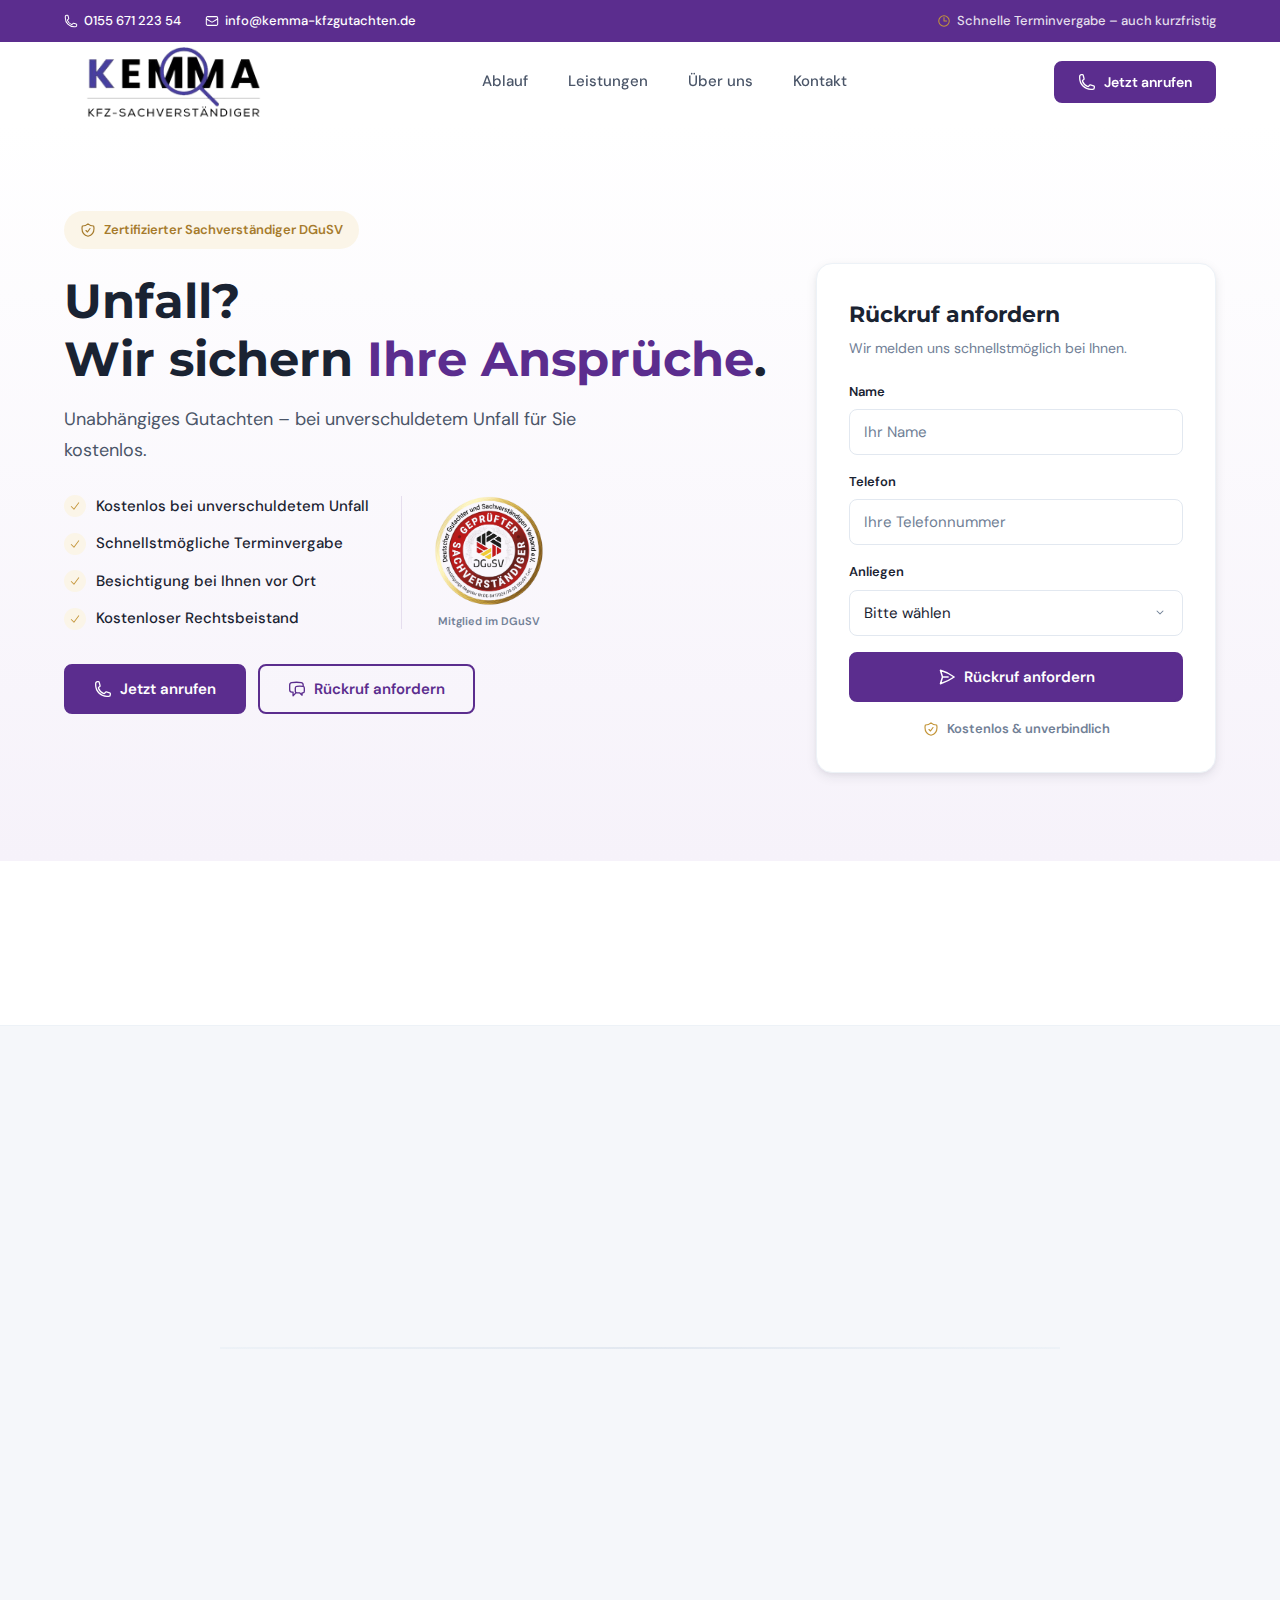
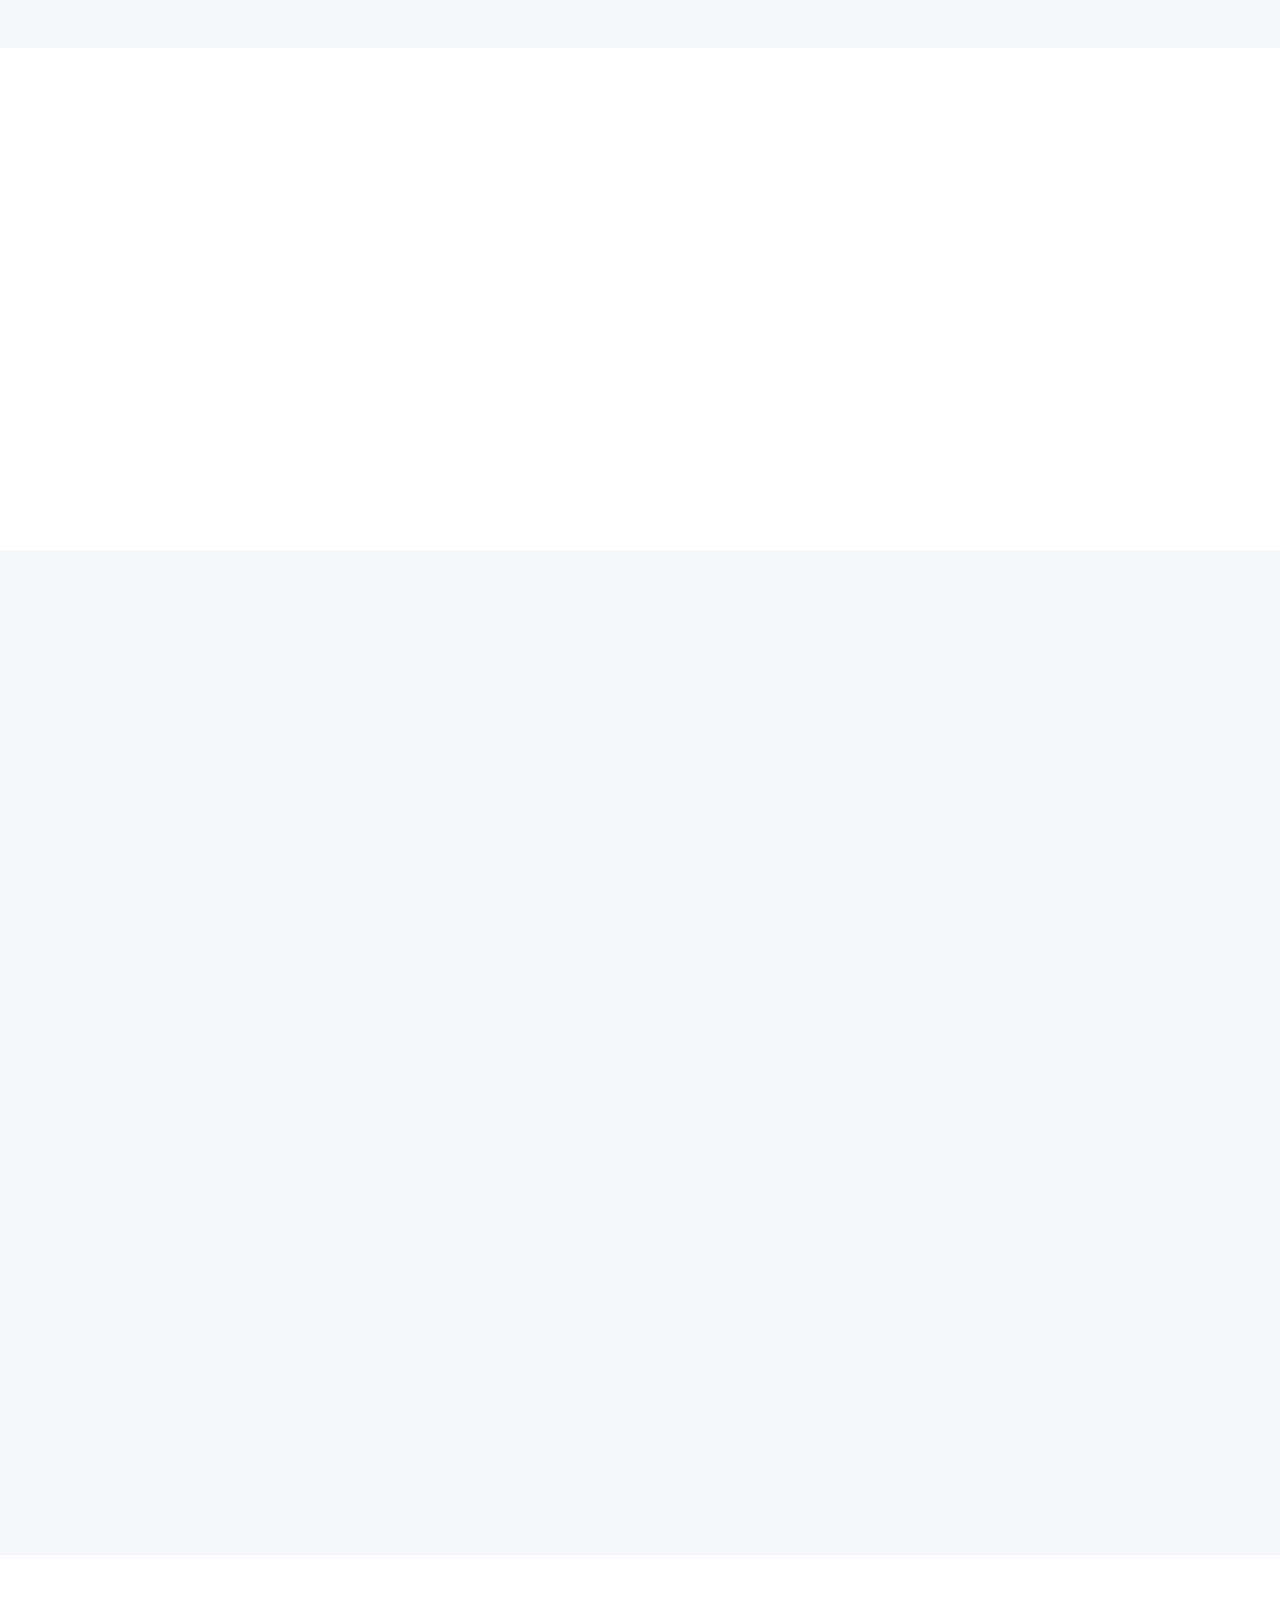
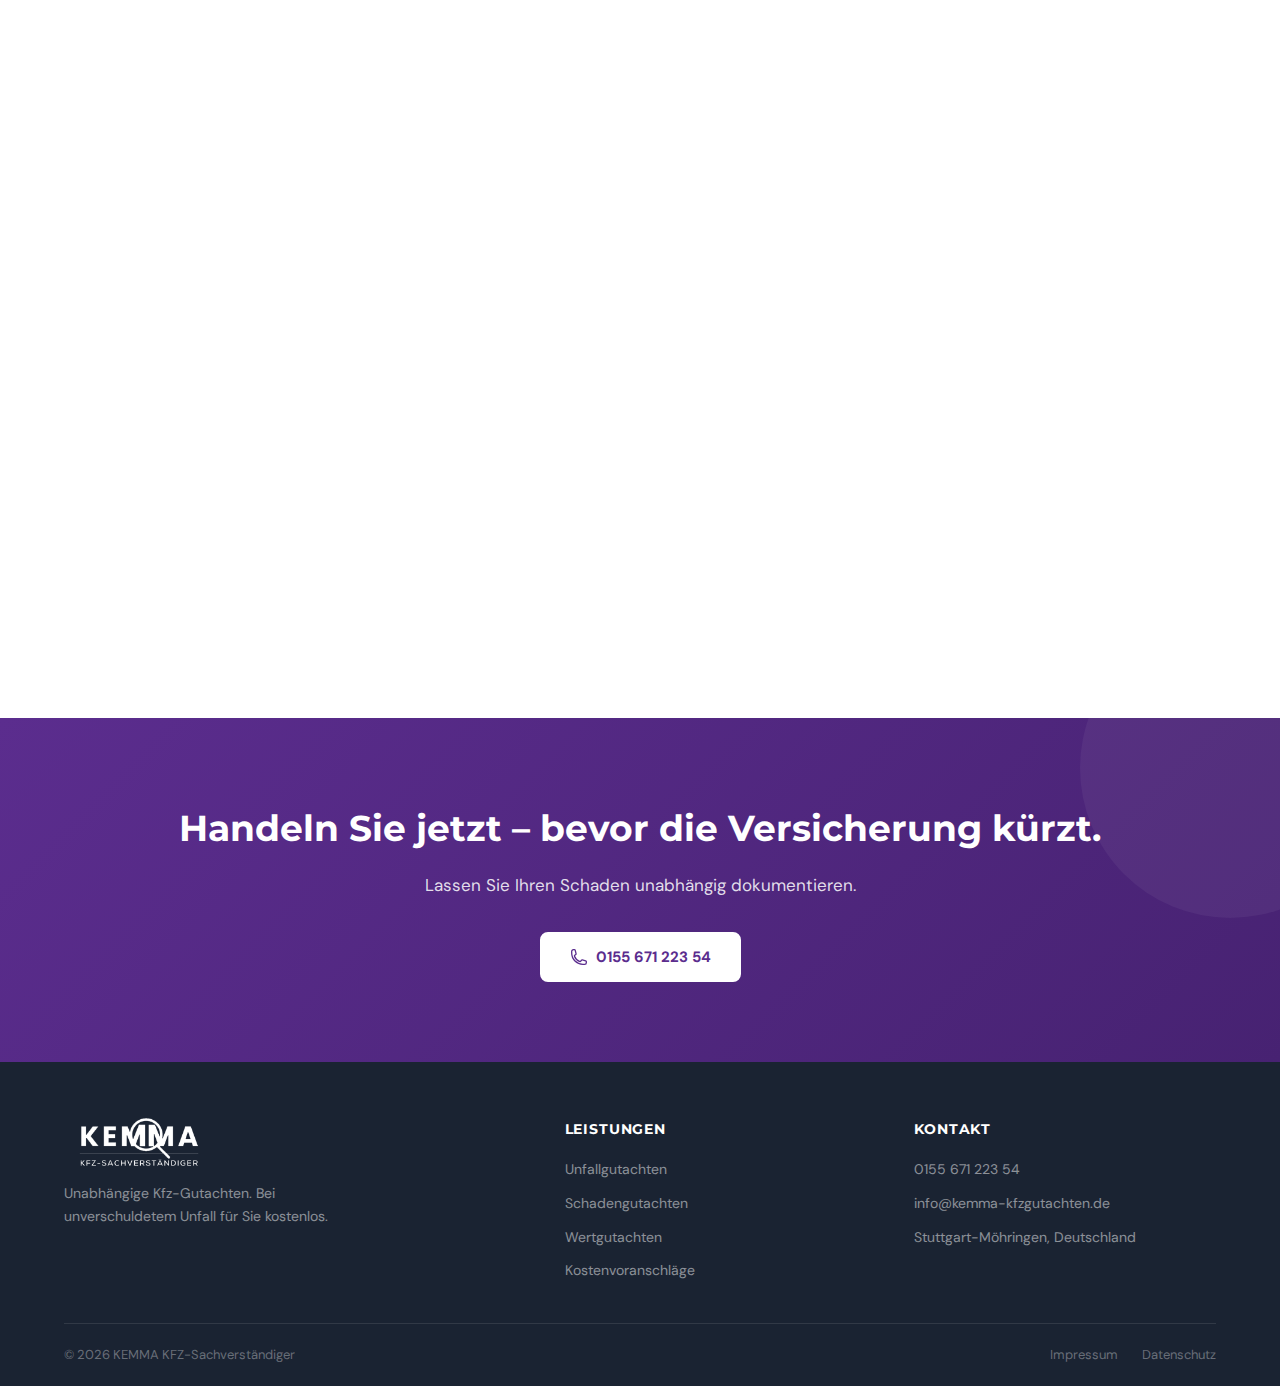
<file: index.html>
<!DOCTYPE html>
<html lang="de">
<head>
  <meta charset="UTF-8">
  <meta name="viewport" content="width=device-width, initial-scale=1.0">
  <title>KFZ Gutachter Stuttgart | KEMMA – Unabhängiger Sachverständiger</title>
  <meta name="description" content="KEMMA KFZ-Sachverständiger in Stuttgart – Unabhängige Kfz-Gutachten bei Unfall, Schaden & Fahrzeugbewertung. Bei unverschuldetem Unfall kostenlos. ☎ 0155 671 223 54">
  <meta name="keywords" content="KFZ Gutachter Stuttgart, KFZ Sachverständiger Stuttgart, Unfallgutachten Stuttgart, Schadengutachten Stuttgart, Wertgutachten Stuttgart, Autogutachter Stuttgart, Kfz-Gutachter Möhringen, unabhängiger Gutachter Stuttgart">
  <link rel="canonical" href="https://kemma-gutachten.de/">
  <meta name="robots" content="index, follow, max-snippet:-1, max-image-preview:large, max-video-preview:-1">
  <meta name="geo.region" content="DE-BW">
  <meta name="geo.placename" content="Stuttgart-Möhringen">
  <meta name="geo.position" content="48.7267;9.1536">
  <meta name="ICBM" content="48.7267, 9.1536">
  <link rel="alternate" hreflang="de" href="https://kemma-gutachten.de/">

  <!-- Open Graph -->
  <meta property="og:type" content="website">
  <meta property="og:title" content="KFZ Gutachter Stuttgart | KEMMA – Unabhängiger Sachverständiger">
  <meta property="og:description" content="Unabhängige Kfz-Gutachten in Stuttgart. Unfallgutachten, Schadengutachten, Wertgutachten. Bei unverschuldetem Unfall kostenlos. Schnelle Terminvergabe.">
  <meta property="og:url" content="https://kemma-gutachten.de/">
  <meta property="og:site_name" content="KEMMA KFZ-Sachverständiger">
  <meta property="og:locale" content="de_DE">
  <meta property="og:image" content="https://kemma-gutachten.de/img/og-image.jpg">
  <meta property="og:image:width" content="1200">
  <meta property="og:image:height" content="630">

  <!-- Twitter Card -->
  <meta name="twitter:card" content="summary_large_image">
  <meta name="twitter:title" content="KFZ Gutachter Stuttgart | KEMMA – Unabhängiger Sachverständiger">
  <meta name="twitter:description" content="Unabhängige Kfz-Gutachten in Stuttgart. Bei unverschuldetem Unfall kostenlos.">

  <!-- Schema.org JSON-LD -->
  <script type="application/ld+json">
  {
    "@context": "https://schema.org",
    "@graph": [
      {
        "@type": "LocalBusiness",
        "@id": "https://kemma-gutachten.de/#business",
        "name": "KEMMA KFZ-Sachverständiger",
        "alternateName": "KEMMA Gutachten",
        "description": "Unabhängiger KFZ-Sachverständiger in Stuttgart-Möhringen. Unfallgutachten, Schadengutachten, Wertgutachten und Kostenvoranschläge. Bei unverschuldetem Unfall kostenlos.",
        "url": "https://kemma-gutachten.de",
        "telephone": "+4915567122354",
        "email": "info@kemma-kfzgutachten.de",
        "image": "https://kemma-gutachten.de/img/logo.png",
        "logo": {
          "@type": "ImageObject",
          "url": "https://kemma-gutachten.de/img/logo.png"
        },
        "priceRange": "€€",
        "currenciesAccepted": "EUR",
        "address": {
          "@type": "PostalAddress",
          "streetAddress": "Vaihingerstraße 96b",
          "postalCode": "70567",
          "addressLocality": "Stuttgart",
          "addressRegion": "Baden-Württemberg",
          "addressCountry": "DE"
        },
        "geo": {
          "@type": "GeoCoordinates",
          "latitude": 48.7267,
          "longitude": 9.1536
        },
        "areaServed": [
          {
            "@type": "City",
            "name": "Stuttgart"
          },
          {
            "@type": "AdministrativeArea",
            "name": "Region Stuttgart"
          }
        ],
        "hasOfferCatalog": {
          "@type": "OfferCatalog",
          "name": "KFZ-Gutachten Leistungen",
          "itemListElement": [
            {
              "@type": "Offer",
              "itemOffered": {
                "@type": "Service",
                "name": "Unfallgutachten",
                "description": "Ermittlung von Schadenumfang, Reparaturkosten, Wertminderung und Nutzungsausfall nach Verkehrsunfall."
              }
            },
            {
              "@type": "Offer",
              "itemOffered": {
                "@type": "Service",
                "name": "Schadengutachten",
                "description": "Vollständige Schadendokumentation als Grundlage für Reparatur oder Abrechnung."
              }
            },
            {
              "@type": "Offer",
              "itemOffered": {
                "@type": "Service",
                "name": "Wertgutachten",
                "description": "Fahrzeugbewertung für Kauf, Verkauf, Versicherung, Leasingrückgabe und Oldtimer."
              }
            },
            {
              "@type": "Offer",
              "itemOffered": {
                "@type": "Service",
                "name": "Kostenvoranschlag",
                "description": "Qualifizierte Reparaturkostenschätzung als Entscheidungsgrundlage."
              }
            }
          ]
        },
        "memberOf": {
          "@type": "Organization",
          "name": "DGuSV – Deutscher Gutachter- und Sachverständigen Verband"
        },
        "sameAs": []
      },
      {
        "@type": "WebSite",
        "@id": "https://kemma-gutachten.de/#website",
        "url": "https://kemma-gutachten.de",
        "name": "KEMMA KFZ-Sachverständiger",
        "publisher": {
          "@id": "https://kemma-gutachten.de/#business"
        },
        "inLanguage": "de-DE"
      },
      {
        "@type": "WebPage",
        "@id": "https://kemma-gutachten.de/#webpage",
        "url": "https://kemma-gutachten.de",
        "name": "KFZ Gutachter Stuttgart | KEMMA – Unabhängiger Sachverständiger",
        "isPartOf": {
          "@id": "https://kemma-gutachten.de/#website"
        },
        "about": {
          "@id": "https://kemma-gutachten.de/#business"
        },
        "description": "Unabhängiger KFZ-Sachverständiger in Stuttgart-Möhringen. Unfallgutachten, Schadengutachten, Wertgutachten – bei unverschuldetem Unfall kostenlos.",
        "inLanguage": "de-DE"
      }
    ]
  }
  </script>

  <link rel="preconnect" href="https://fonts.googleapis.com">
  <link rel="preconnect" href="https://fonts.gstatic.com" crossorigin>
  <link href="https://fonts.googleapis.com/css2?family=Montserrat:wght@400;500;600;700;800;900&family=DM+Sans:opsz,wght@9..40,400;9..40,500;9..40,600;9..40,700&display=swap" rel="stylesheet">
  <link rel="icon" type="image/png" href="img/fav.png">
  <link rel="stylesheet" href="style.css">
</head>
<body>

  <!-- Netlify Forms Registration (hidden, for bot detection) -->
  <form name="rueckruf-hero" netlify hidden>
    <input name="name">
    <input name="phone">
    <input name="service">
  </form>
  <form name="kontakt" netlify hidden>
    <input name="name">
    <input name="phone">
    <input name="service">
    <input name="message">
  </form>


  <!-- SVG Sprite -->
  <svg xmlns="http://www.w3.org/2000/svg" style="display:none">
    <symbol id="i-phone" viewBox="0 0 24 24"><path fill="none" stroke="currentColor" stroke-width="1.75" stroke-linecap="round" stroke-linejoin="round" d="M2.25 6.75c0 8.284 6.716 15 15 15h2.25a2.25 2.25 0 0 0 2.25-2.25v-1.372c0-.516-.351-.966-.852-1.091l-4.423-1.106c-.44-.11-.902.055-1.173.417l-.97 1.293c-.282.376-.769.542-1.21.38a12.035 12.035 0 0 1-7.143-7.143c-.162-.441.004-.928.38-1.21l1.293-.97c.363-.271.527-.734.417-1.173L6.963 3.102a1.125 1.125 0 0 0-1.091-.852H4.5A2.25 2.25 0 0 0 2.25 4.5v2.25Z"/></symbol>
    <symbol id="i-email" viewBox="0 0 24 24"><path fill="none" stroke="currentColor" stroke-width="1.75" stroke-linecap="round" stroke-linejoin="round" d="M21.75 6.75v10.5a2.25 2.25 0 0 1-2.25 2.25h-15a2.25 2.25 0 0 1-2.25-2.25V6.75m19.5 0A2.25 2.25 0 0 0 19.5 4.5h-15a2.25 2.25 0 0 0-2.25 2.25m19.5 0v.243a2.25 2.25 0 0 1-1.07 1.916l-7.5 4.615a2.25 2.25 0 0 1-2.36 0L3.32 8.91a2.25 2.25 0 0 1-1.07-1.916V6.75"/></symbol>
    <symbol id="i-clock" viewBox="0 0 24 24"><path fill="none" stroke="currentColor" stroke-width="1.75" stroke-linecap="round" stroke-linejoin="round" d="M12 6v6h4.5m4.5 0a9 9 0 1 1-18 0 9 9 0 0 1 18 0Z"/></symbol>
    <symbol id="i-shield" viewBox="0 0 24 24"><path fill="none" stroke="currentColor" stroke-width="1.75" stroke-linecap="round" stroke-linejoin="round" d="M9 12.75 11.25 15 15 9.75m-3-7.036A11.959 11.959 0 0 1 3.598 6 11.99 11.99 0 0 0 3 9.749c0 5.592 3.824 10.29 9 11.623 5.176-1.332 9-6.03 9-11.622 0-1.31-.21-2.571-.598-3.751h-.152c-3.196 0-6.1-1.248-8.25-3.285Z"/></symbol>
    <symbol id="i-check" viewBox="0 0 20 20"><path fill="currentColor" fill-rule="evenodd" d="M16.704 4.153a.75.75 0 0 1 .143 1.052l-8 10.5a.75.75 0 0 1-1.127.075l-4.5-4.5a.75.75 0 0 1 1.06-1.06l3.894 3.893 7.48-9.817a.75.75 0 0 1 1.05-.143Z" clip-rule="evenodd"/></symbol>
    <symbol id="i-check-circle" viewBox="0 0 24 24"><path fill="currentColor" fill-rule="evenodd" d="M2.25 12c0-5.385 4.365-9.75 9.75-9.75s9.75 4.365 9.75 9.75-4.365 9.75-9.75 9.75S2.25 17.385 2.25 12Zm13.36-1.814a.75.75 0 1 0-1.22-.872l-3.236 4.53L9.53 12.22a.75.75 0 0 0-1.06 1.06l2.25 2.25a.75.75 0 0 0 1.14-.094l3.75-5.25Z" clip-rule="evenodd"/></symbol>
    <symbol id="i-menu" viewBox="0 0 24 24"><path fill="none" stroke="currentColor" stroke-width="2" stroke-linecap="round" stroke-linejoin="round" d="M3.75 6.75h16.5M3.75 12h16.5m-16.5 5.25h16.5"/></symbol>
    <symbol id="i-close" viewBox="0 0 24 24"><path fill="none" stroke="currentColor" stroke-width="2" stroke-linecap="round" stroke-linejoin="round" d="M6 18 18 6M6 6l12 12"/></symbol>
    <symbol id="i-chat" viewBox="0 0 24 24"><path fill="none" stroke="currentColor" stroke-width="1.75" stroke-linecap="round" stroke-linejoin="round" d="M20.25 8.511c.884.284 1.5 1.128 1.5 2.097v4.286c0 1.136-.847 2.1-1.98 2.193-.34.027-.68.052-1.02.072v3.091l-3-3c-1.354 0-2.694-.055-4.02-.163a2.115 2.115 0 0 1-.825-.242m9.345-8.334a2.126 2.126 0 0 0-.476-.095 48.64 48.64 0 0 0-8.048 0c-1.131.094-1.976 1.057-1.976 2.192v4.286c0 .837.46 1.58 1.155 1.951m9.345-8.334V6.637c0-1.621-1.152-3.026-2.76-3.235A48.455 48.455 0 0 0 11.25 3c-2.115 0-4.198.137-6.24.402-1.608.209-2.76 1.614-2.76 3.235v6.226c0 1.621 1.152 3.026 2.76 3.235.577.075 1.157.14 1.74.194V21l4.155-4.155"/></symbol>
    <symbol id="i-send" viewBox="0 0 24 24"><path fill="none" stroke="currentColor" stroke-width="2" stroke-linecap="round" stroke-linejoin="round" d="M6 12 3.269 3.125A59.769 59.769 0 0 1 21.485 12 59.768 59.768 0 0 1 3.27 20.875L5.999 12Zm0 0h7.5"/></symbol>
    <symbol id="i-warning" viewBox="0 0 24 24"><path fill="none" stroke="currentColor" stroke-width="1.75" stroke-linecap="round" stroke-linejoin="round" d="M12 9v3.75m-9.303 3.376c-.866 1.5.217 3.374 1.948 3.374h14.71c1.73 0 2.813-1.874 1.948-3.374L13.949 3.378c-.866-1.5-3.032-1.5-3.898 0L2.697 16.126ZM12 15.75h.007v.008H12v-.008Z"/></symbol>
    <symbol id="i-search" viewBox="0 0 24 24"><path fill="none" stroke="currentColor" stroke-width="1.75" stroke-linecap="round" stroke-linejoin="round" d="m21 21-5.197-5.197m0 0A7.5 7.5 0 1 0 5.196 5.196a7.5 7.5 0 0 0 10.607 10.607Z"/></symbol>
    <symbol id="i-money" viewBox="0 0 24 24"><path fill="none" stroke="currentColor" stroke-width="1.75" stroke-linecap="round" stroke-linejoin="round" d="M2.25 18.75a60.07 60.07 0 0 1 15.797 2.101c.727.198 1.453-.342 1.453-1.096V18.75M3.75 4.5v.75A.75.75 0 0 1 3 6h-.75m0 0v-.375c0-.621.504-1.125 1.125-1.125H20.25M2.25 6v9m18-10.5v.75c0 .414.336.75.75.75h.75m-1.5-1.5h.375c.621 0 1.125.504 1.125 1.125v9.75c0 .621-.504 1.125-1.125 1.125h-.375m1.5-1.5H21a.75.75 0 0 0-.75.75v.75m0 0H3.75m0 0h-.375a1.125 1.125 0 0 1-1.125-1.125V15m1.5 1.5v-.75A.75.75 0 0 0 3 15h-.75M15 10.5a3 3 0 1 1-6 0 3 3 0 0 1 6 0Zm3 0h.008v.008H18V10.5Zm-12 0h.008v.008H6V10.5Z"/></symbol>
    <symbol id="i-calculator" viewBox="0 0 24 24"><path fill="none" stroke="currentColor" stroke-width="1.75" stroke-linecap="round" stroke-linejoin="round" d="M15.75 15.75V18m-7.5-6.75h.008v.008H8.25v-.008Zm0 2.25h.008v.008H8.25V13.5Zm0 2.25h.008v.008H8.25v-.008Zm0 2.25h.008v.008H8.25V18Zm2.498-6.75h.007v.008h-.007v-.008Zm0 2.25h.007v.008h-.007V13.5Zm0 2.25h.007v.008h-.007v-.008Zm0 2.25h.007v.008h-.007V18Zm2.504-6.75h.008v.008h-.008v-.008Zm0 2.25h.008v.008h-.008V13.5Zm0 2.25h.008v.008h-.008v-.008Zm0 2.25h.008v.008h-.008V18Zm2.498-6.75h.008v.008h-.008v-.008Zm0 2.25h.008v.008h-.008V13.5ZM8.25 6h7.5v2.25h-7.5V6ZM12 2.25c-1.892 0-3.758.11-5.593.322C5.307 2.7 4.5 3.65 4.5 4.757V19.5a2.25 2.25 0 0 0 2.25 2.25h10.5a2.25 2.25 0 0 0 2.25-2.25V4.757c0-1.108-.806-2.057-1.907-2.185A48.507 48.507 0 0 0 12 2.25Z"/></symbol>
    <symbol id="i-location" viewBox="0 0 24 24"><path fill="none" stroke="currentColor" stroke-width="1.75" stroke-linecap="round" stroke-linejoin="round" d="M15 10.5a3 3 0 1 1-6 0 3 3 0 0 1 6 0Z"/><path fill="none" stroke="currentColor" stroke-width="1.75" stroke-linecap="round" stroke-linejoin="round" d="M19.5 10.5c0 7.142-7.5 11.25-7.5 11.25S4.5 17.642 4.5 10.5a7.5 7.5 0 1 1 15 0Z"/></symbol>
    <symbol id="i-document" viewBox="0 0 24 24"><path fill="none" stroke="currentColor" stroke-width="1.75" stroke-linecap="round" stroke-linejoin="round" d="M19.5 14.25v-2.625a3.375 3.375 0 0 0-3.375-3.375h-1.5A1.125 1.125 0 0 1 13.5 7.125v-1.5a3.375 3.375 0 0 0-3.375-3.375H8.25m0 12.75h7.5m-7.5 3H12M10.5 2.25H5.625c-.621 0-1.125.504-1.125 1.125v17.25c0 .621.504 1.125 1.125 1.125h12.75c.621 0 1.125-.504 1.125-1.125V11.25a9 9 0 0 0-9-9Z"/></symbol>
    <symbol id="i-crosshair" viewBox="0 0 24 24"><path fill="none" stroke="currentColor" stroke-width="1.75" stroke-linecap="round" stroke-linejoin="round" d="M7.5 3.75H6A2.25 2.25 0 0 0 3.75 6v1.5M16.5 3.75H18A2.25 2.25 0 0 1 20.25 6v1.5m0 9V18A2.25 2.25 0 0 1 18 20.25h-1.5m-9 0H6A2.25 2.25 0 0 1 3.75 18v-1.5M15 12a3 3 0 1 1-6 0 3 3 0 0 1 6 0Z"/></symbol>
    <symbol id="i-camera" viewBox="0 0 24 24"><path fill="none" stroke="currentColor" stroke-width="1.75" stroke-linecap="round" stroke-linejoin="round" d="m2.25 15.75 5.159-5.159a2.25 2.25 0 0 1 3.182 0l5.159 5.159m-1.5-1.5 1.409-1.409a2.25 2.25 0 0 1 3.182 0l2.909 2.909m-18 3.75h16.5a1.5 1.5 0 0 0 1.5-1.5V6a1.5 1.5 0 0 0-1.5-1.5H3.75A1.5 1.5 0 0 0 2.25 6v12a1.5 1.5 0 0 0 1.5 1.5Zm10.5-11.25h.008v.008h-.008V8.25Zm.375 0a.375.375 0 1 1-.75 0 .375.375 0 0 1 .75 0Z"/></symbol>
  </svg>

  <!-- TOPBAR -->
  <div class="topbar" role="banner">
    <div class="container">
      <div class="topbar-left">
        <a href="tel:+4915567122354" class="topbar-item" aria-label="Anrufen">
          <svg aria-hidden="true"><use href="#i-phone"/></svg>
          <span>0155 671 223 54</span>
        </a>
        <a href="mailto:info@kemma-kfzgutachten.de" class="topbar-item" aria-label="E-Mail senden">
          <svg aria-hidden="true"><use href="#i-email"/></svg>
          <span>info@kemma-kfzgutachten.de</span>
        </a>
      </div>
      <div class="topbar-right">
        <svg aria-hidden="true"><use href="#i-clock"/></svg>
        <span>Schnelle Terminvergabe – auch kurzfristig</span>
      </div>
    </div>
  </div>

  <!-- NAVIGATION -->
  <nav class="navbar" id="navbar" role="navigation" aria-label="Hauptnavigation">
    <div class="container">
      <a href="#" class="logo" aria-label="KEMMA KFZ-Sachverständiger – Startseite">
        <img src="img/logo.png" alt="KEMMA KFZ-Sachverständiger" class="logo-img">
      </a>
      <ul class="nav-links">
        <li><a href="#process">Ablauf</a></li>
        <li><a href="#services">Leistungen</a></li>
        <li><a href="#about">Über uns</a></li>
        <li><a href="#contact">Kontakt</a></li>
      </ul>
      <div class="nav-cta">
        <a href="tel:+4915567122354" class="btn btn-primary">
          <svg aria-hidden="true"><use href="#i-phone"/></svg>
          Jetzt anrufen
        </a>
      </div>
      <button class="hamburger" id="hamburgerBtn" aria-label="Menü öffnen" aria-expanded="false" aria-controls="mobileMenu">
        <svg><use href="#i-menu"/></svg>
      </button>
    </div>
  </nav>

  <!-- Mobile Overlay -->
  <div class="mobile-overlay" id="mobileOverlay" aria-hidden="true"></div>

  <!-- Mobile Menu -->
  <div class="mobile-menu" id="mobileMenu" role="dialog" aria-label="Mobile Navigation">
    <div class="mobile-menu-header">
      <a href="#" class="logo" aria-label="KEMMA">
        <img src="img/logo.png" alt="KEMMA KFZ-Sachverständiger" class="logo-img">
      </a>
      <button class="mobile-close" id="mobileCloseBtn" aria-label="Menü schließen">
        <svg><use href="#i-close"/></svg>
      </button>
    </div>
    <ul class="mobile-nav-links">
      <li><a href="#process">Ablauf</a></li>
      <li><a href="#services">Leistungen</a></li>
      <li><a href="#about">Über uns</a></li>
      <li><a href="#contact">Kontakt</a></li>
    </ul>
    <a href="tel:+4915567122354" class="btn btn-primary">Jetzt anrufen</a>
  </div>

  <!-- HERO -->
  <section class="hero" id="hero">
    <div class="container">
      <div class="hero-content">
        <div class="hero-badge">
          <svg aria-hidden="true"><use href="#i-shield"/></svg>
          Zertifizierter Sachverständiger DGuSV
        </div>
        <h1 class="hero-title">Unfall?<br>Wir sichern <span class="highlight">Ihre Ansprüche</span>.</h1>
        <p class="hero-text">Unabhängiges Gutachten – bei unverschuldetem Unfall für Sie kostenlos.</p>
        <div class="hero-checks-row">
          <div class="hero-checks">
            <div class="hero-check">
              <span class="hero-check-icon"><svg aria-hidden="true"><use href="#i-check"/></svg></span>
              Kostenlos bei unverschuldetem Unfall
            </div>
            <div class="hero-check">
              <span class="hero-check-icon"><svg aria-hidden="true"><use href="#i-check"/></svg></span>
              Schnellstmögliche Terminvergabe
            </div>
            <div class="hero-check">
              <span class="hero-check-icon"><svg aria-hidden="true"><use href="#i-check"/></svg></span>
              Besichtigung bei Ihnen vor Ort
            </div>
            <div class="hero-check">
              <span class="hero-check-icon"><svg aria-hidden="true"><use href="#i-check"/></svg></span>
              Kostenloser Rechtsbeistand
            </div>
          </div>
          <div class="hero-trust-badge">
            <img src="img/dgusv.png" alt="DGuSV">
            <span>Mitglied im DGuSV</span>
          </div>
        </div>
        <div class="hero-buttons">
          <a href="tel:+4915567122354" class="btn btn-primary">
            <svg aria-hidden="true"><use href="#i-phone"/></svg>
            Jetzt anrufen
          </a>
          <a href="#contact" class="btn btn-outline">
            <svg aria-hidden="true"><use href="#i-chat"/></svg>
            Rückruf anfordern
          </a>
        </div>
      </div>

      <!-- Hero Form -->
      <div class="hero-form-card">
        <h3 class="hero-form-title">Rückruf anfordern</h3>
        <p class="hero-form-subtitle">Wir melden uns schnellstmöglich bei Ihnen.</p>
        <form id="heroForm" name="rueckruf-hero" method="POST" data-netlify="true" novalidate>
          <input type="hidden" name="form-name" value="rueckruf-hero">
          <div class="form-group">
            <label class="form-label" for="hero-name">Name</label>
            <input class="form-input" type="text" id="hero-name" name="name" placeholder="Ihr Name" required>
          </div>
          <div class="form-group">
            <label class="form-label" for="hero-phone">Telefon</label>
            <input class="form-input" type="tel" id="hero-phone" name="phone" placeholder="Ihre Telefonnummer" required>
          </div>
          <div class="form-group">
            <label class="form-label" for="hero-service">Anliegen</label>
            <select class="form-select" id="hero-service" name="service">
              <option value="" disabled selected>Bitte wählen</option>
              <option value="unfallgutachten">Unfallgutachten</option>
              <option value="schadengutachten">Schadengutachten</option>
              <option value="wertgutachten">Wertgutachten</option>
              <option value="kostenvoranschlag">Kostenvoranschlag</option>
              <option value="sonstiges">Sonstiges</option>
            </select>
          </div>
          <button type="submit" class="btn btn-primary" style="width:100%">
            <svg aria-hidden="true"><use href="#i-send"/></svg>
            Rückruf anfordern
          </button>
          <div class="form-success" id="heroFormSuccess">
            <div class="form-success-icon">
              <svg aria-hidden="true"><use href="#i-check-circle"/></svg>
            </div>
            <h3>Anfrage erhalten!</h3>
            <p>Wir melden uns schnellstmöglich bei Ihnen.</p>
          </div>
        </form>
        <div class="hero-form-trust">
          <svg aria-hidden="true"><use href="#i-shield"/></svg>
          Kostenlos &amp; unverbindlich
        </div>
      </div>
    </div>
  </section>

  <!-- TRUST BAR -->
  <section class="trust-bar" aria-label="Vorteile auf einen Blick">
    <div class="container">
      <div class="trust-item reveal">
        <div class="trust-icon"><svg aria-hidden="true"><use href="#i-shield"/></svg></div>
        <div>
          <div class="trust-label">Unabhängig</div>
          <div class="trust-desc">Frei von Versicherungsinteressen</div>
        </div>
      </div>
      <div class="trust-item reveal reveal-delay-1">
        <div class="trust-icon"><svg aria-hidden="true"><use href="#i-clock"/></svg></div>
        <div>
          <div class="trust-label">Schnell</div>
          <div class="trust-desc">Termin innerhalb von 24 Stunden</div>
        </div>
      </div>
      <div class="trust-item reveal reveal-delay-2">
        <div class="trust-icon"><svg aria-hidden="true"><use href="#i-location"/></svg></div>
        <div>
          <div class="trust-label">Vor Ort</div>
          <div class="trust-desc">Wir kommen zu Ihnen</div>
        </div>
      </div>
      <div class="trust-item reveal reveal-delay-3">
        <div class="trust-icon"><svg aria-hidden="true"><use href="#i-document"/></svg></div>
        <div>
          <div class="trust-label">Zuverlässig</div>
          <div class="trust-desc">Sorgfältige und objektive Bewertung</div>
        </div>
      </div>
    </div>
  </section>

  <!-- PROCESS -->
  <section class="process" id="process">
    <div class="container">
      <div class="section-header-center reveal">
        <div class="section-label">Unser Ablauf</div>
        <h2 class="section-title">In vier Schritten zu Ihrem Gutachten</h2>
        <p class="section-subtitle">Wir übernehmen den gesamten Prozess für Sie.</p>
      </div>
      <div class="process-grid">
        <div class="process-step reveal">
          <div class="process-number">1</div>
          <h3 class="process-step-title">Kontaktaufnahme</h3>
          <p class="process-step-text">Sie melden sich bei uns, wir klären die Eckdaten und vereinbaren einen Termin.</p>
        </div>
        <div class="process-step reveal reveal-delay-1">
          <div class="process-number">2</div>
          <h3 class="process-step-title">Fahrzeugbesichtigung</h3>
          <p class="process-step-text">Ihr Fahrzeug wird vor Ort fachgerecht begutachtet und dokumentiert.</p>
        </div>
        <div class="process-step reveal reveal-delay-2">
          <div class="process-number">3</div>
          <h3 class="process-step-title">Bewertung &amp; Dokumentation</h3>
          <p class="process-step-text">Wir nehmen die technische und wirtschaftliche Bewertung vor und erstellen die erforderliche Schaden- bzw. Fahrzeugdokumentation.</p>
        </div>
        <div class="process-step reveal reveal-delay-3">
          <div class="process-number">4</div>
          <h3 class="process-step-title">Regulierung &amp; Rechtsbeistand</h3>
          <p class="process-step-text">Auf Wunsch erhalten Sie kostenlosen Rechtsbeistand. Wir koordinieren die Abwicklung mit Versicherung und Anwalt, sodass Sie sich um nichts kümmern müssen.</p>
        </div>
      </div>
    </div>
  </section>

  <!-- SERVICES -->
  <section class="services" id="services">
    <div class="container">
      <div class="services-layout">
        <div class="services-header reveal">
          <div class="section-label">Leistungen</div>
          <h2 class="section-title">Unsere Gutachten</h2>
          <p class="services-desc">Unabhängig, sicher und immer in Ihrem Interesse.</p>
        </div>
        <div class="services-list">
          <div class="service-row reveal">
            <div class="service-row-icon"><svg aria-hidden="true"><use href="#i-warning"/></svg></div>
            <div class="service-row-content">
              <h3 class="service-row-title">Unfallgutachten</h3>
              <p class="service-row-text">Schadenumfang, Reparaturkosten, Wertminderung &amp; Nutzungsausfall.</p>
            </div>

          </div>
          <div class="service-row reveal reveal-delay-1">
            <div class="service-row-icon"><svg aria-hidden="true"><use href="#i-search"/></svg></div>
            <div class="service-row-content">
              <h3 class="service-row-title">Schadengutachten</h3>
              <p class="service-row-text">Vollständige Dokumentation als Grundlage für Reparatur oder Abrechnung.</p>
            </div>
          </div>
          <div class="service-row reveal reveal-delay-2">
            <div class="service-row-icon"><svg aria-hidden="true"><use href="#i-money"/></svg></div>
            <div class="service-row-content">
              <h3 class="service-row-title">Wertgutachten</h3>
              <p class="service-row-text">Für Kauf, Verkauf, Versicherung, Leasingrückgabe &amp; Oldtimer.</p>
            </div>
          </div>
          <div class="service-row reveal reveal-delay-3">
            <div class="service-row-icon"><svg aria-hidden="true"><use href="#i-calculator"/></svg></div>
            <div class="service-row-content">
              <h3 class="service-row-title">Kostenvoranschläge</h3>
              <p class="service-row-text">Qualifizierte Reparaturkostenschätzung als Entscheidungsgrundlage.</p>
            </div>
          </div>
        </div>
      </div>
    </div>
  </section>

  <!-- ABOUT -->
  <section class="about" id="about">
    <div class="container">
      <div class="about-grid">
        <!-- Left: Text -->
        <div class="about-text-col reveal">
          <div class="section-label">Über uns</div>
          <h2 class="section-title">Erfahrung, der Sie vertrauen können</h2>
          <p class="about-desc">Hinter KEMMA steht über ein Jahrzehnt praktische Erfahrung im Kraftfahrzeugwesen. Dieses tiefgehende technische Verständnis für Fahrzeuge, Schadensbilder und Reparaturmethoden ist die Grundlage jedes unserer Gutachten.</p>
          <p class="about-desc">Wir bewerten Schäden sachgerecht, ermitteln Fahrzeugwerte auf Basis aktueller Marktdaten und erstellen präzise sowie fachlich fundierte Gutachten.</p>
          <ul class="about-list">
            <li>
              <svg aria-hidden="true"><use href="#i-check"/></svg>
              Unabhängig von Versicherungen &amp; Werkstätten
            </li>
            <li>
              <svg aria-hidden="true"><use href="#i-check"/></svg>
              Kontinuierliche Weiterbildung &amp; höchster Qualitätsanspruch
            </li>
            <li>
              <svg aria-hidden="true"><use href="#i-check"/></svg>
              Persönlicher Ansprechpartner von Anfang bis Ende
            </li>
          </ul>
        </div>

        <!-- Right: Proof -->
        <div class="about-proof reveal reveal-delay-1">
          <div class="about-image">
            <img src="img/hero-unfall.jpg" alt="Unfallschaden – KEMMA KFZ-Sachverständiger hilft">
          </div>
          <div class="about-stats">
            <div class="about-stat">
              <div class="about-stat-number">10+</div>
              <div class="about-stat-label">Jahre Erfahrung</div>
            </div>
            <div class="about-stat">
              <div class="about-stat-number">100%</div>
              <div class="about-stat-label">Unabhängig</div>
            </div>
            <div class="about-stat">
              <div class="about-stat-number">24h</div>
              <div class="about-stat-label">Terminvergabe</div>
            </div>
          </div>
        </div>
      </div>

      <!-- DGuSV Full Width -->
      <div class="dgusv-banner reveal">
        <div class="dgusv-banner-left">
          <img src="img/dgusv.png" alt="DGuSV – Geprüfter Sachverständiger">
          <div class="dgusv-banner-label">Ordentliches Mitglied</div>
        </div>
        <div class="dgusv-banner-divider"></div>
        <div class="dgusv-banner-content">
          <h3 class="dgusv-banner-title">Deutscher Gutachter- und Sachverständigen Verband</h3>
          <p class="dgusv-banner-text">Die Mitgliedschaft im DGuSV steht für geprüfte fachliche Qualifikation und die Verpflichtung zu unabhängiger, objektiver Gutachtenerstellung nach geltenden Standards.</p>
          <div class="dgusv-banner-tags">
            <span class="dgusv-tag">Weisungsfreie Tätigkeit</span>
            <span class="dgusv-tag">Nachvollziehbare Gutachten</span>
            <span class="dgusv-tag">Regelmäßige Weiterbildung</span>
            <span class="dgusv-tag">Verbandsgeprüfte Qualität</span>
          </div>
        </div>
      </div>
    </div>
  </section>

  <!-- CONTACT -->
  <section class="contact" id="contact">
    <div class="container">
      <div class="contact-info reveal">
        <div class="section-label">Kontakt</div>
        <h2 class="section-title">Jetzt Gutachten anfragen</h2>
        <p>Rufen Sie uns an oder schreiben Sie uns. Erstberatung immer kostenlos.</p>
        <div class="contact-cards">
          <a href="tel:+4915567122354" class="contact-card">
            <div class="contact-card-icon"><svg aria-hidden="true"><use href="#i-phone"/></svg></div>
            <div>
              <div class="contact-card-label">Telefon</div>
              <div class="contact-card-value">0155 671 223 54</div>
            </div>
          </a>
          <a href="mailto:info@kemma-kfzgutachten.de" class="contact-card">
            <div class="contact-card-icon"><svg aria-hidden="true"><use href="#i-email"/></svg></div>
            <div>
              <div class="contact-card-label">E-Mail</div>
              <div class="contact-card-value">info@kemma-kfzgutachten.de</div>
            </div>
          </a>
          <div class="contact-card">
            <div class="contact-card-icon"><svg aria-hidden="true"><use href="#i-location"/></svg></div>
            <div>
              <div class="contact-card-label">Standort</div>
              <div class="contact-card-value">Stuttgart-Möhringen, Deutschland</div>
            </div>
          </div>
        </div>
        <div class="contact-reassurance">
          <svg aria-hidden="true"><use href="#i-check"/></svg>
          Erstberatung kostenlos &amp; unverbindlich
        </div>
      </div>

      <div class="contact-form-card reveal reveal-delay-1">
          <h3 class="contact-form-title">Rückruf anfordern</h3>
          <p class="contact-form-subtitle">Wir melden uns schnellstmöglich bei Ihnen.</p>
          <form id="contactForm" name="kontakt" method="POST" data-netlify="true" novalidate>
            <input type="hidden" name="form-name" value="kontakt">
            <div class="form-row">
              <div class="form-group">
                <label class="form-label" for="contact-name">Name</label>
                <input class="form-input" type="text" id="contact-name" name="name" placeholder="Ihr Name" required>
              </div>
              <div class="form-group">
                <label class="form-label" for="contact-phone">Telefon</label>
                <input class="form-input" type="tel" id="contact-phone" name="phone" placeholder="Ihre Telefonnummer" required>
              </div>
            </div>
            <div class="form-group">
              <label class="form-label" for="contact-service">Anliegen</label>
              <select class="form-select" id="contact-service" name="service">
                <option value="" disabled selected>Bitte wählen</option>
                <option value="unfallgutachten">Unfallgutachten</option>
                <option value="schadengutachten">Schadengutachten</option>
                <option value="wertgutachten">Wertgutachten</option>
                <option value="kostenvoranschlag">Kostenvoranschlag</option>
                <option value="sonstiges">Sonstiges</option>
              </select>
            </div>
            <div class="form-group">
              <label class="form-label" for="contact-message">Nachricht (optional)</label>
              <textarea class="form-textarea" id="contact-message" name="message" placeholder="Kurze Beschreibung..." rows="3"></textarea>
            </div>
            <button type="submit" class="btn btn-primary">
              <svg aria-hidden="true"><use href="#i-send"/></svg>
              Rückruf anfordern
            </button>
            <div class="form-success" id="contactFormSuccess">
              <div class="form-success-icon">
                <svg aria-hidden="true"><use href="#i-check-circle"/></svg>
              </div>
              <h3>Anfrage erhalten!</h3>
              <p>Wir melden uns schnellstmöglich bei Ihnen.</p>
            </div>
          </form>
        </div>
    </div>
  </section>

  <!-- CTA BANNER -->
  <section class="cta-banner">
    <div class="container">
      <h2 class="cta-banner-title">Handeln Sie jetzt – bevor die Versicherung kürzt.</h2>
      <p class="cta-banner-text">Lassen Sie Ihren Schaden unabhängig dokumentieren.</p>
      <a href="tel:+4915567122354" class="btn btn-white">
        <svg aria-hidden="true"><use href="#i-phone"/></svg>
        0155 671 223 54
      </a>
    </div>
  </section>

  <!-- FOOTER -->
  <footer class="footer" role="contentinfo">
    <div class="container">
      <div class="footer-main">
        <div class="footer-brand">
          <a href="#" class="logo" aria-label="KEMMA">
            <img src="img/logo.png" alt="KEMMA KFZ-Sachverständiger" class="logo-img">
          </a>
          <p class="footer-desc">Unabhängige Kfz-Gutachten. Bei unverschuldetem Unfall für Sie kostenlos.</p>
        </div>
        <div class="footer-col">
          <h4 class="footer-heading">Leistungen</h4>
          <ul class="footer-nav">
            <li><a href="#services">Unfallgutachten</a></li>
            <li><a href="#services">Schadengutachten</a></li>
            <li><a href="#services">Wertgutachten</a></li>
            <li><a href="#services">Kostenvoranschläge</a></li>
          </ul>
        </div>
        <div class="footer-col">
          <h4 class="footer-heading">Kontakt</h4>
          <ul class="footer-nav">
            <li><a href="tel:+4915567122354">0155 671 223 54</a></li>
            <li><a href="mailto:info@kemma-kfzgutachten.de">info@kemma-kfzgutachten.de</a></li>
            <li>Stuttgart-Möhringen, Deutschland</li>
          </ul>
        </div>
      </div>
      <div class="footer-bottom">
        <div class="footer-copy">&copy; 2026 KEMMA KFZ-Sachverständiger</div>
        <div class="footer-legal">
          <a href="impressum.html">Impressum</a>
          <a href="datenschutz.html">Datenschutz</a>
        </div>
      </div>
    </div>
  </footer>

  <script src="script.js"></script>
</body>
</html>
</file>
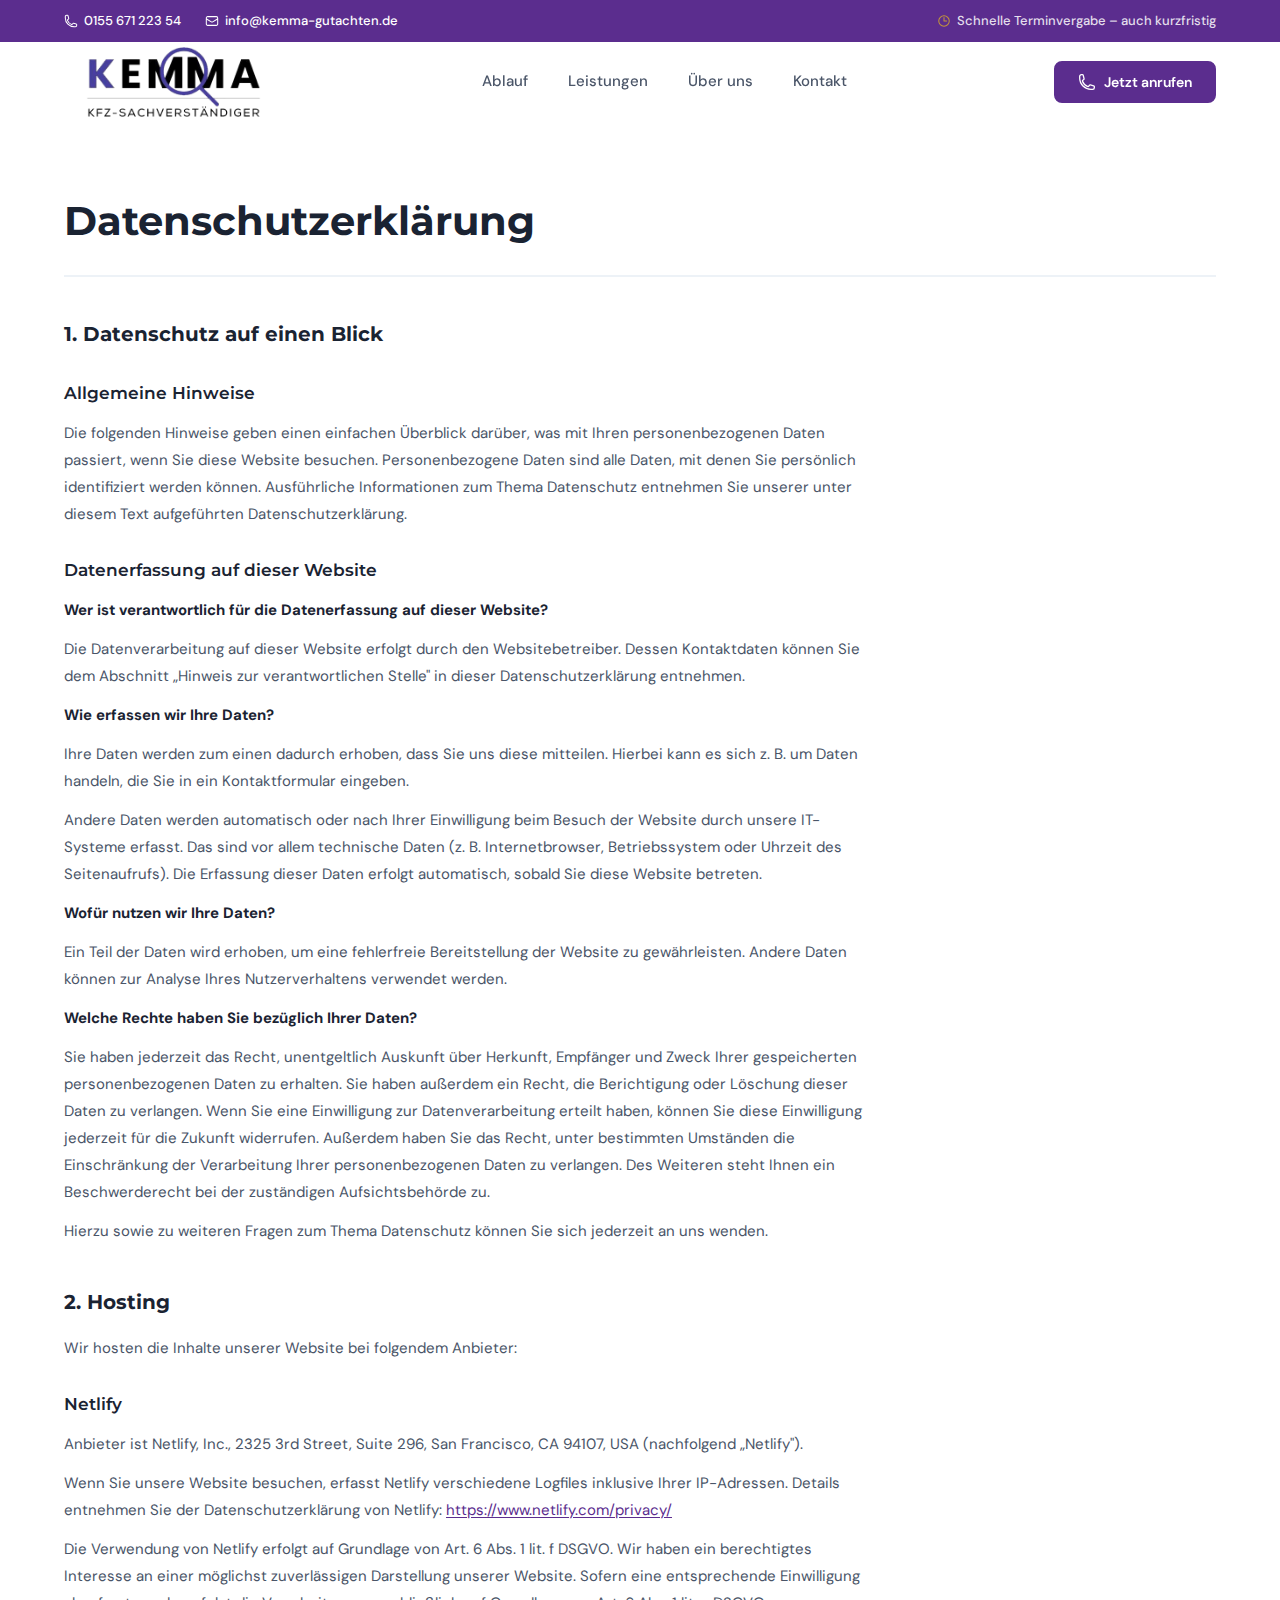
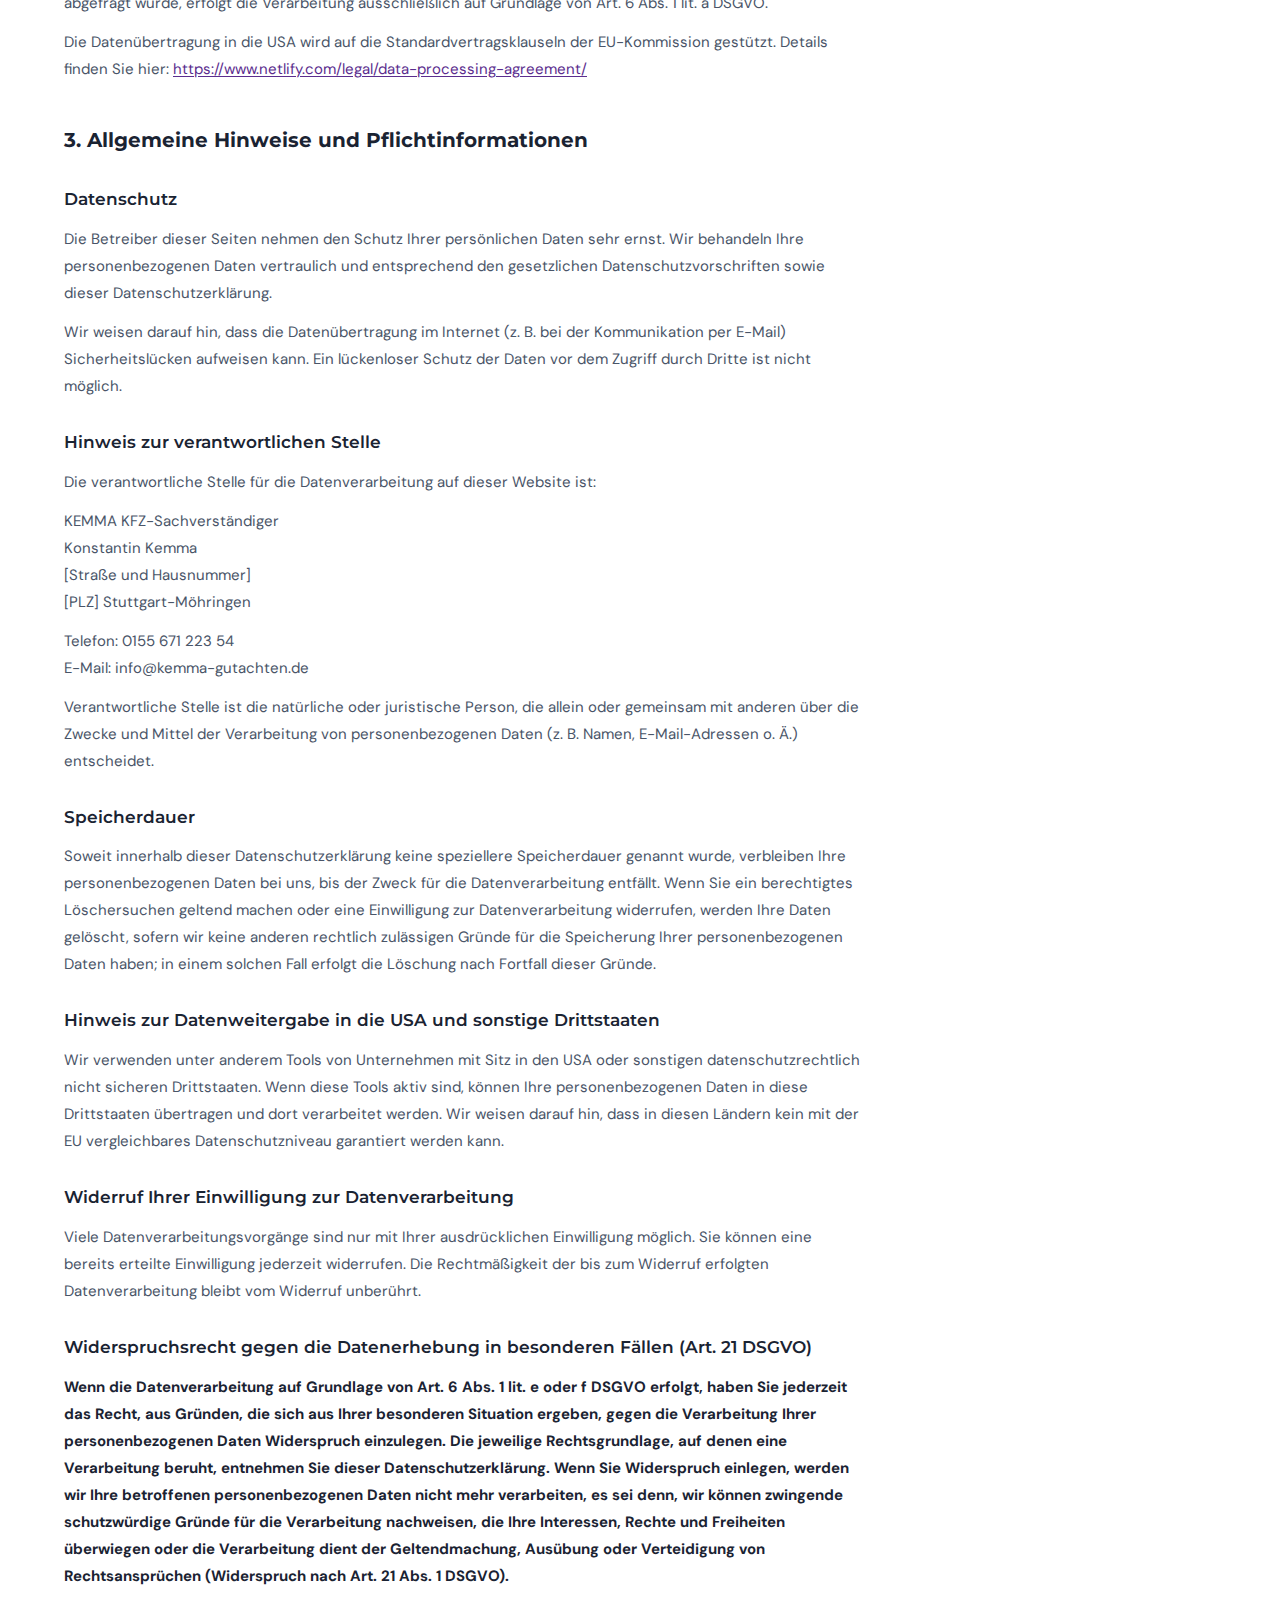
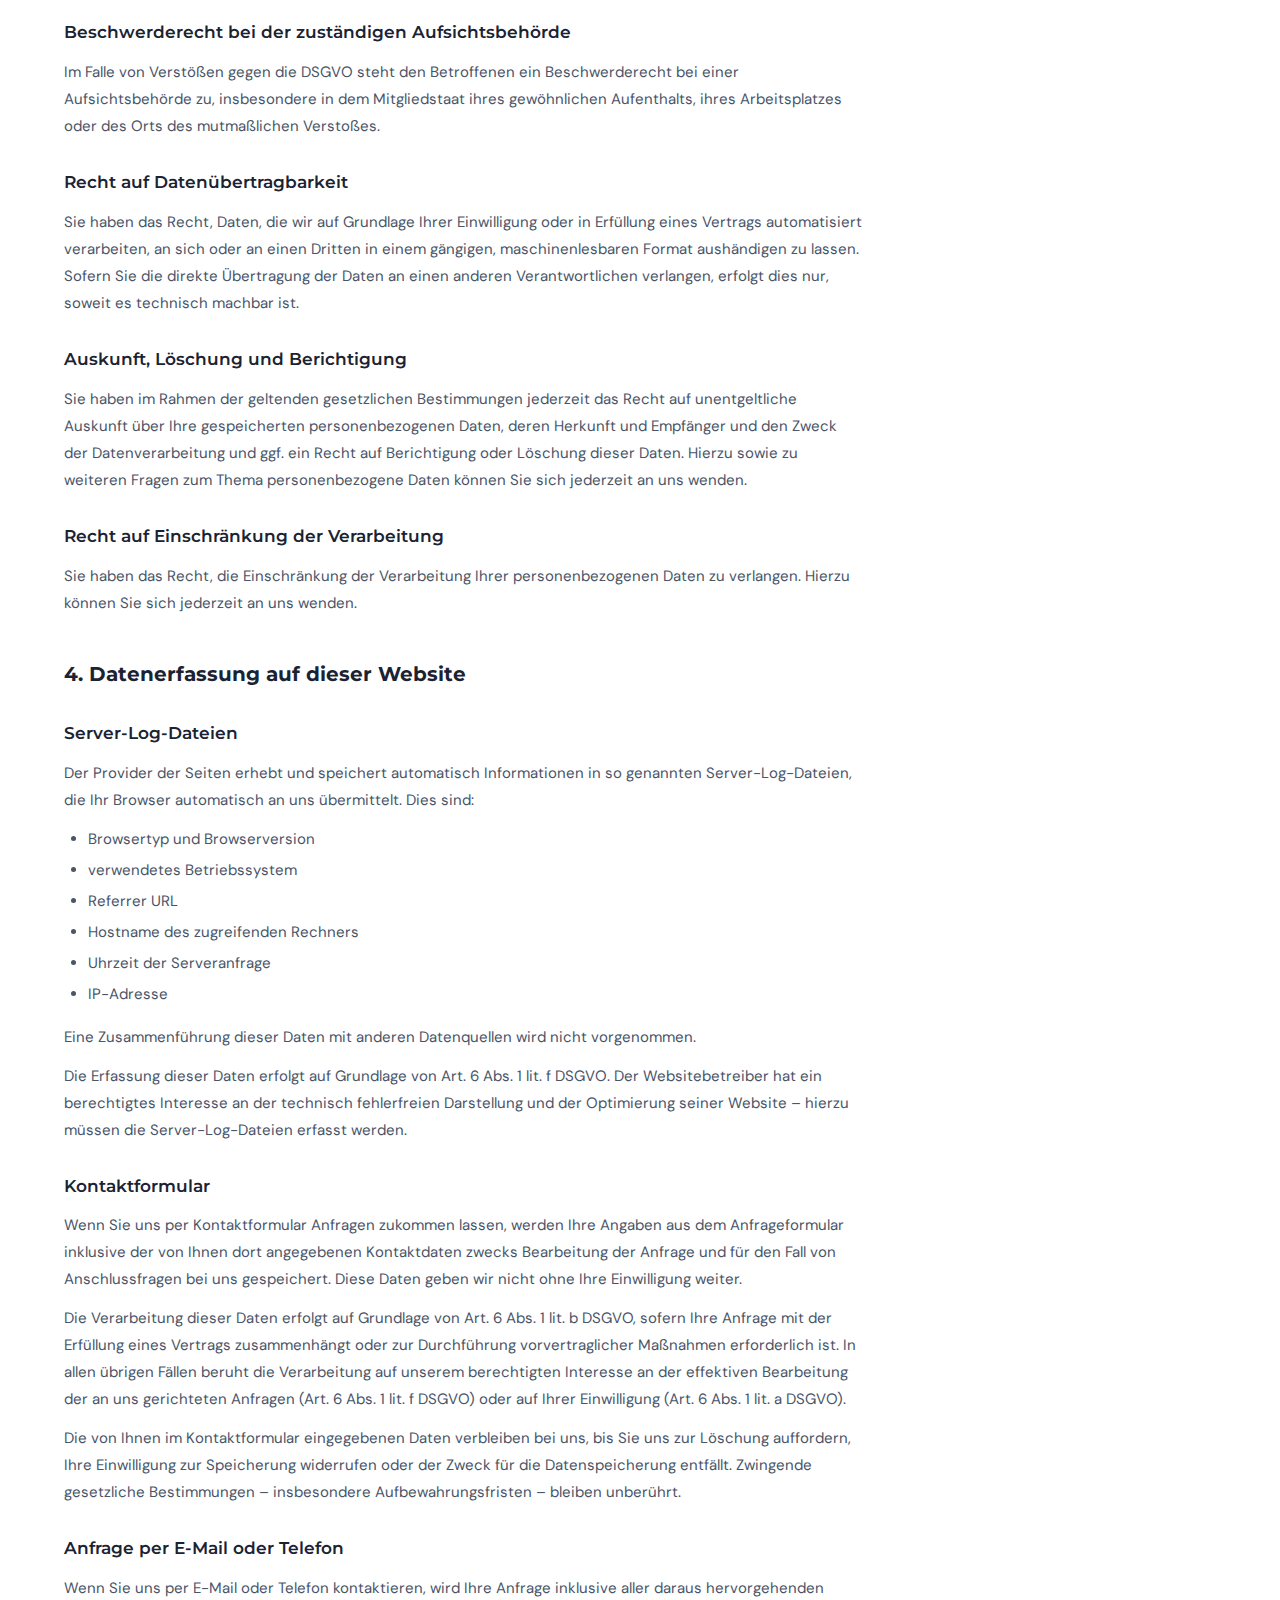
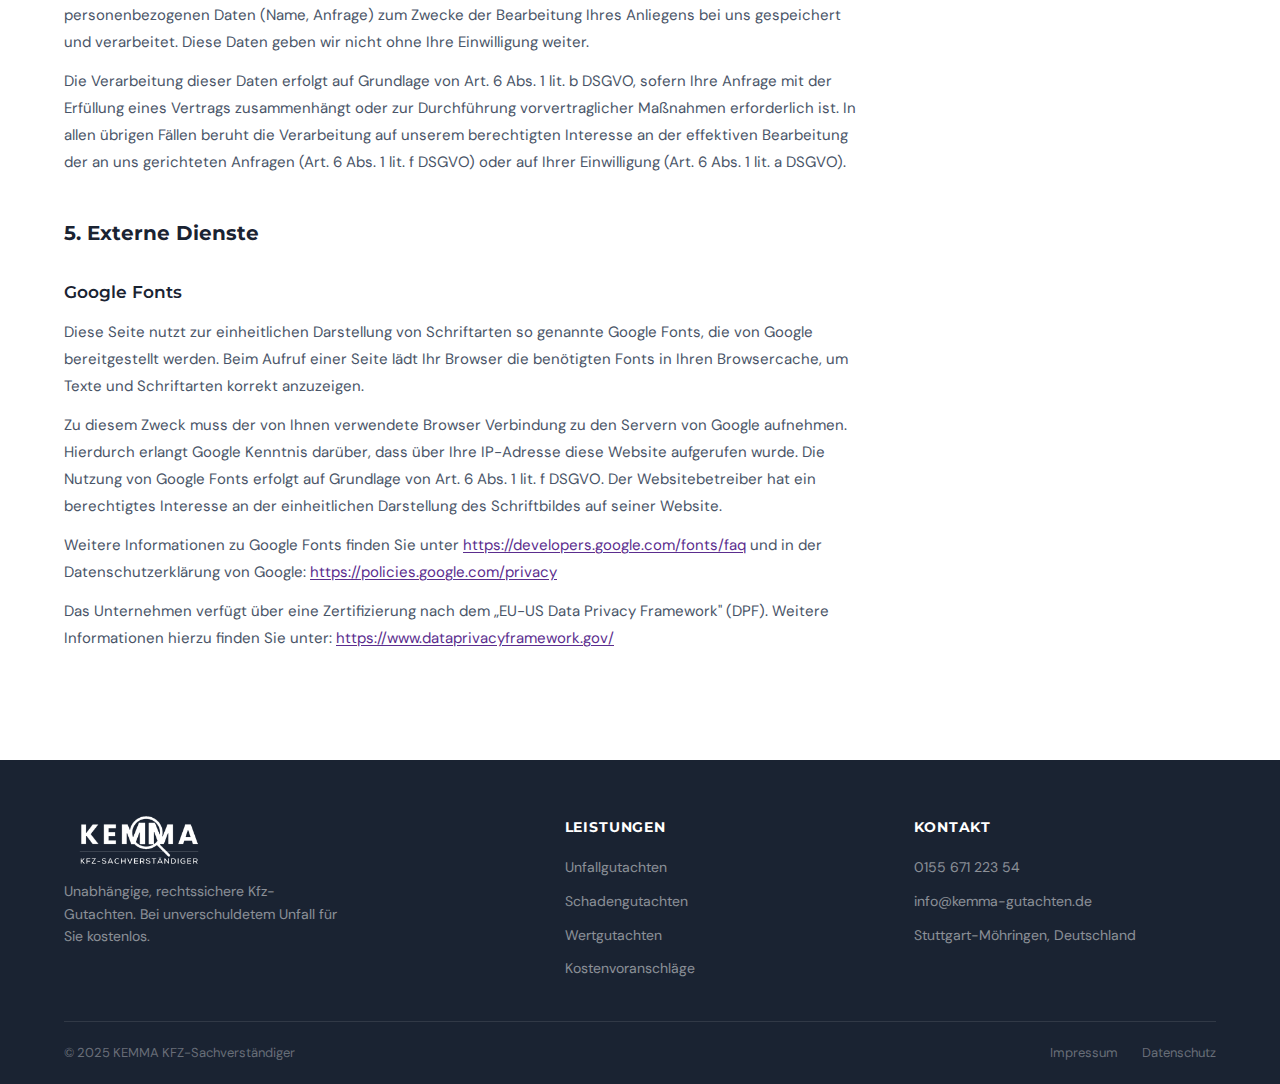
<file: datenschutz.html>
<!DOCTYPE html>
<html lang="de">
<head>
  <meta charset="UTF-8">
  <meta name="viewport" content="width=device-width, initial-scale=1.0">
  <title>Datenschutzerklärung – KEMMA KFZ-Sachverständiger Stuttgart</title>
  <meta name="description" content="Datenschutzerklärung der KEMMA KFZ-Sachverständiger Website gemäß DSGVO.">
  <link rel="canonical" href="https://kemma-gutachten.de/datenschutz.html">
  <meta name="robots" content="noindex, follow">
  <link rel="preconnect" href="https://fonts.googleapis.com">
  <link rel="preconnect" href="https://fonts.gstatic.com" crossorigin>
  <link href="https://fonts.googleapis.com/css2?family=Montserrat:wght@400;500;600;700;800;900&family=DM+Sans:opsz,wght@9..40,400;9..40,500;9..40,600;9..40,700&display=swap" rel="stylesheet">
  <link rel="icon" type="image/png" href="img/fav.png">
  <link rel="stylesheet" href="style.css">
</head>
<body>

  <!-- TOPBAR -->
  <div class="topbar" role="banner">
    <div class="container">
      <div class="topbar-left">
        <a href="tel:+4915567122354" class="topbar-item" aria-label="Anrufen">
          <svg aria-hidden="true"><use href="#i-phone"/></svg>
          <span>0155 671 223 54</span>
        </a>
        <a href="mailto:info@kemma-gutachten.de" class="topbar-item" aria-label="E-Mail senden">
          <svg aria-hidden="true"><use href="#i-email"/></svg>
          <span>info@kemma-gutachten.de</span>
        </a>
      </div>
      <div class="topbar-right">
        <svg aria-hidden="true"><use href="#i-clock"/></svg>
        <span>Schnelle Terminvergabe – auch kurzfristig</span>
      </div>
    </div>
  </div>

  <!-- NAVIGATION -->
  <nav class="navbar" id="navbar" role="navigation" aria-label="Hauptnavigation">
    <div class="container">
      <a href="index.html" class="logo" aria-label="KEMMA KFZ-Sachverständiger – Startseite">
        <img src="img/logo.png" alt="KEMMA KFZ-Sachverständiger" class="logo-img">
      </a>
      <ul class="nav-links">
        <li><a href="index.html#process">Ablauf</a></li>
        <li><a href="index.html#services">Leistungen</a></li>
        <li><a href="index.html#about">Über uns</a></li>
        <li><a href="index.html#contact">Kontakt</a></li>
      </ul>
      <div class="nav-cta">
        <a href="tel:+4915567122354" class="btn btn-primary">
          <svg aria-hidden="true"><use href="#i-phone"/></svg>
          Jetzt anrufen
        </a>
      </div>
      <button class="hamburger" id="hamburgerBtn" aria-label="Menü öffnen" aria-expanded="false" aria-controls="mobileMenu">
        <svg><use href="#i-menu"/></svg>
      </button>
    </div>
  </nav>

  <!-- Mobile Overlay -->
  <div class="mobile-overlay" id="mobileOverlay" aria-hidden="true"></div>

  <!-- Mobile Menu -->
  <div class="mobile-menu" id="mobileMenu" role="dialog" aria-label="Mobile Navigation">
    <div class="mobile-menu-header">
      <a href="index.html" class="logo" aria-label="KEMMA">
        <img src="img/logo.png" alt="KEMMA KFZ-Sachverständiger" class="logo-img">
      </a>
      <button class="mobile-close" id="mobileCloseBtn" aria-label="Menü schließen">
        <svg><use href="#i-close"/></svg>
      </button>
    </div>
    <ul class="mobile-nav-links">
      <li><a href="index.html#process">Ablauf</a></li>
      <li><a href="index.html#services">Leistungen</a></li>
      <li><a href="index.html#about">Über uns</a></li>
      <li><a href="index.html#contact">Kontakt</a></li>
    </ul>
    <a href="tel:+4915567122354" class="btn btn-primary">Jetzt anrufen</a>
  </div>

  <!-- SVG Sprite -->
  <svg xmlns="http://www.w3.org/2000/svg" style="display:none">
    <symbol id="i-phone" viewBox="0 0 24 24"><path fill="none" stroke="currentColor" stroke-width="1.75" stroke-linecap="round" stroke-linejoin="round" d="M2.25 6.75c0 8.284 6.716 15 15 15h2.25a2.25 2.25 0 0 0 2.25-2.25v-1.372c0-.516-.351-.966-.852-1.091l-4.423-1.106c-.44-.11-.902.055-1.173.417l-.97 1.293c-.282.376-.769.542-1.21.38a12.035 12.035 0 0 1-7.143-7.143c-.162-.441.004-.928.38-1.21l1.293-.97c.363-.271.527-.734.417-1.173L6.963 3.102a1.125 1.125 0 0 0-1.091-.852H4.5A2.25 2.25 0 0 0 2.25 4.5v2.25Z"/></symbol>
    <symbol id="i-email" viewBox="0 0 24 24"><path fill="none" stroke="currentColor" stroke-width="1.75" stroke-linecap="round" stroke-linejoin="round" d="M21.75 6.75v10.5a2.25 2.25 0 0 1-2.25 2.25h-15a2.25 2.25 0 0 1-2.25-2.25V6.75m19.5 0A2.25 2.25 0 0 0 19.5 4.5h-15a2.25 2.25 0 0 0-2.25 2.25m19.5 0v.243a2.25 2.25 0 0 1-1.07 1.916l-7.5 4.615a2.25 2.25 0 0 1-2.36 0L3.32 8.91a2.25 2.25 0 0 1-1.07-1.916V6.75"/></symbol>
    <symbol id="i-clock" viewBox="0 0 24 24"><path fill="none" stroke="currentColor" stroke-width="1.75" stroke-linecap="round" stroke-linejoin="round" d="M12 6v6h4.5m4.5 0a9 9 0 1 1-18 0 9 9 0 0 1 18 0Z"/></symbol>
    <symbol id="i-menu" viewBox="0 0 24 24"><path fill="none" stroke="currentColor" stroke-width="2" stroke-linecap="round" stroke-linejoin="round" d="M3.75 6.75h16.5M3.75 12h16.5m-16.5 5.25h16.5"/></symbol>
    <symbol id="i-close" viewBox="0 0 24 24"><path fill="none" stroke="currentColor" stroke-width="2" stroke-linecap="round" stroke-linejoin="round" d="M6 18 18 6M6 6l12 12"/></symbol>
  </svg>

  <!-- CONTENT -->
  <section class="legal-page">
    <div class="container">
      <h1 class="legal-title">Datenschutzerklärung</h1>

      <h2>1. Datenschutz auf einen Blick</h2>

      <h3>Allgemeine Hinweise</h3>
      <p>Die folgenden Hinweise geben einen einfachen Überblick darüber, was mit Ihren personenbezogenen Daten passiert, wenn Sie diese Website besuchen. Personenbezogene Daten sind alle Daten, mit denen Sie persönlich identifiziert werden können. Ausführliche Informationen zum Thema Datenschutz entnehmen Sie unserer unter diesem Text aufgeführten Datenschutzerklärung.</p>

      <h3>Datenerfassung auf dieser Website</h3>
      <p><strong>Wer ist verantwortlich für die Datenerfassung auf dieser Website?</strong></p>
      <p>Die Datenverarbeitung auf dieser Website erfolgt durch den Websitebetreiber. Dessen Kontaktdaten können Sie dem Abschnitt „Hinweis zur verantwortlichen Stelle" in dieser Datenschutzerklärung entnehmen.</p>

      <p><strong>Wie erfassen wir Ihre Daten?</strong></p>
      <p>Ihre Daten werden zum einen dadurch erhoben, dass Sie uns diese mitteilen. Hierbei kann es sich z.&nbsp;B. um Daten handeln, die Sie in ein Kontaktformular eingeben.</p>
      <p>Andere Daten werden automatisch oder nach Ihrer Einwilligung beim Besuch der Website durch unsere IT-Systeme erfasst. Das sind vor allem technische Daten (z.&nbsp;B. Internetbrowser, Betriebssystem oder Uhrzeit des Seitenaufrufs). Die Erfassung dieser Daten erfolgt automatisch, sobald Sie diese Website betreten.</p>

      <p><strong>Wofür nutzen wir Ihre Daten?</strong></p>
      <p>Ein Teil der Daten wird erhoben, um eine fehlerfreie Bereitstellung der Website zu gewährleisten. Andere Daten können zur Analyse Ihres Nutzerverhaltens verwendet werden.</p>

      <p><strong>Welche Rechte haben Sie bezüglich Ihrer Daten?</strong></p>
      <p>Sie haben jederzeit das Recht, unentgeltlich Auskunft über Herkunft, Empfänger und Zweck Ihrer gespeicherten personenbezogenen Daten zu erhalten. Sie haben außerdem ein Recht, die Berichtigung oder Löschung dieser Daten zu verlangen. Wenn Sie eine Einwilligung zur Datenverarbeitung erteilt haben, können Sie diese Einwilligung jederzeit für die Zukunft widerrufen. Außerdem haben Sie das Recht, unter bestimmten Umständen die Einschränkung der Verarbeitung Ihrer personenbezogenen Daten zu verlangen. Des Weiteren steht Ihnen ein Beschwerderecht bei der zuständigen Aufsichtsbehörde zu.</p>
      <p>Hierzu sowie zu weiteren Fragen zum Thema Datenschutz können Sie sich jederzeit an uns wenden.</p>

      <h2>2. Hosting</h2>
      <p>Wir hosten die Inhalte unserer Website bei folgendem Anbieter:</p>

      <h3>Netlify</h3>
      <p>Anbieter ist Netlify, Inc., 2325 3rd Street, Suite 296, San Francisco, CA 94107, USA (nachfolgend „Netlify").</p>
      <p>Wenn Sie unsere Website besuchen, erfasst Netlify verschiedene Logfiles inklusive Ihrer IP-Adressen. Details entnehmen Sie der Datenschutzerklärung von Netlify: <a href="https://www.netlify.com/privacy/" target="_blank" rel="noopener">https://www.netlify.com/privacy/</a></p>
      <p>Die Verwendung von Netlify erfolgt auf Grundlage von Art. 6 Abs. 1 lit. f DSGVO. Wir haben ein berechtigtes Interesse an einer möglichst zuverlässigen Darstellung unserer Website. Sofern eine entsprechende Einwilligung abgefragt wurde, erfolgt die Verarbeitung ausschließlich auf Grundlage von Art. 6 Abs. 1 lit. a DSGVO.</p>
      <p>Die Datenübertragung in die USA wird auf die Standardvertragsklauseln der EU-Kommission gestützt. Details finden Sie hier: <a href="https://www.netlify.com/legal/data-processing-agreement/" target="_blank" rel="noopener">https://www.netlify.com/legal/data-processing-agreement/</a></p>

      <h2>3. Allgemeine Hinweise und Pflichtinformationen</h2>

      <h3>Datenschutz</h3>
      <p>Die Betreiber dieser Seiten nehmen den Schutz Ihrer persönlichen Daten sehr ernst. Wir behandeln Ihre personenbezogenen Daten vertraulich und entsprechend den gesetzlichen Datenschutzvorschriften sowie dieser Datenschutzerklärung.</p>
      <p>Wir weisen darauf hin, dass die Datenübertragung im Internet (z.&nbsp;B. bei der Kommunikation per E-Mail) Sicherheitslücken aufweisen kann. Ein lückenloser Schutz der Daten vor dem Zugriff durch Dritte ist nicht möglich.</p>

      <h3>Hinweis zur verantwortlichen Stelle</h3>
      <p>Die verantwortliche Stelle für die Datenverarbeitung auf dieser Website ist:</p>
      <p>
        KEMMA KFZ-Sachverständiger<br>
        Konstantin Kemma<br>
        [Straße und Hausnummer]<br>
        [PLZ] Stuttgart-Möhringen
      </p>
      <p>
        Telefon: 0155 671 223 54<br>
        E-Mail: info@kemma-gutachten.de
      </p>
      <p>Verantwortliche Stelle ist die natürliche oder juristische Person, die allein oder gemeinsam mit anderen über die Zwecke und Mittel der Verarbeitung von personenbezogenen Daten (z.&nbsp;B. Namen, E-Mail-Adressen o.&nbsp;Ä.) entscheidet.</p>

      <h3>Speicherdauer</h3>
      <p>Soweit innerhalb dieser Datenschutzerklärung keine speziellere Speicherdauer genannt wurde, verbleiben Ihre personenbezogenen Daten bei uns, bis der Zweck für die Datenverarbeitung entfällt. Wenn Sie ein berechtigtes Löschersuchen geltend machen oder eine Einwilligung zur Datenverarbeitung widerrufen, werden Ihre Daten gelöscht, sofern wir keine anderen rechtlich zulässigen Gründe für die Speicherung Ihrer personenbezogenen Daten haben; in einem solchen Fall erfolgt die Löschung nach Fortfall dieser Gründe.</p>

      <h3>Hinweis zur Datenweitergabe in die USA und sonstige Drittstaaten</h3>
      <p>Wir verwenden unter anderem Tools von Unternehmen mit Sitz in den USA oder sonstigen datenschutzrechtlich nicht sicheren Drittstaaten. Wenn diese Tools aktiv sind, können Ihre personenbezogenen Daten in diese Drittstaaten übertragen und dort verarbeitet werden. Wir weisen darauf hin, dass in diesen Ländern kein mit der EU vergleichbares Datenschutzniveau garantiert werden kann.</p>

      <h3>Widerruf Ihrer Einwilligung zur Datenverarbeitung</h3>
      <p>Viele Datenverarbeitungsvorgänge sind nur mit Ihrer ausdrücklichen Einwilligung möglich. Sie können eine bereits erteilte Einwilligung jederzeit widerrufen. Die Rechtmäßigkeit der bis zum Widerruf erfolgten Datenverarbeitung bleibt vom Widerruf unberührt.</p>

      <h3>Widerspruchsrecht gegen die Datenerhebung in besonderen Fällen (Art. 21 DSGVO)</h3>
      <p><strong>Wenn die Datenverarbeitung auf Grundlage von Art. 6 Abs. 1 lit. e oder f DSGVO erfolgt, haben Sie jederzeit das Recht, aus Gründen, die sich aus Ihrer besonderen Situation ergeben, gegen die Verarbeitung Ihrer personenbezogenen Daten Widerspruch einzulegen. Die jeweilige Rechtsgrundlage, auf denen eine Verarbeitung beruht, entnehmen Sie dieser Datenschutzerklärung. Wenn Sie Widerspruch einlegen, werden wir Ihre betroffenen personenbezogenen Daten nicht mehr verarbeiten, es sei denn, wir können zwingende schutzwürdige Gründe für die Verarbeitung nachweisen, die Ihre Interessen, Rechte und Freiheiten überwiegen oder die Verarbeitung dient der Geltendmachung, Ausübung oder Verteidigung von Rechtsansprüchen (Widerspruch nach Art. 21 Abs. 1 DSGVO).</strong></p>

      <h3>Beschwerderecht bei der zuständigen Aufsichtsbehörde</h3>
      <p>Im Falle von Verstößen gegen die DSGVO steht den Betroffenen ein Beschwerderecht bei einer Aufsichtsbehörde zu, insbesondere in dem Mitgliedstaat ihres gewöhnlichen Aufenthalts, ihres Arbeitsplatzes oder des Orts des mutmaßlichen Verstoßes.</p>

      <h3>Recht auf Datenübertragbarkeit</h3>
      <p>Sie haben das Recht, Daten, die wir auf Grundlage Ihrer Einwilligung oder in Erfüllung eines Vertrags automatisiert verarbeiten, an sich oder an einen Dritten in einem gängigen, maschinenlesbaren Format aushändigen zu lassen. Sofern Sie die direkte Übertragung der Daten an einen anderen Verantwortlichen verlangen, erfolgt dies nur, soweit es technisch machbar ist.</p>

      <h3>Auskunft, Löschung und Berichtigung</h3>
      <p>Sie haben im Rahmen der geltenden gesetzlichen Bestimmungen jederzeit das Recht auf unentgeltliche Auskunft über Ihre gespeicherten personenbezogenen Daten, deren Herkunft und Empfänger und den Zweck der Datenverarbeitung und ggf. ein Recht auf Berichtigung oder Löschung dieser Daten. Hierzu sowie zu weiteren Fragen zum Thema personenbezogene Daten können Sie sich jederzeit an uns wenden.</p>

      <h3>Recht auf Einschränkung der Verarbeitung</h3>
      <p>Sie haben das Recht, die Einschränkung der Verarbeitung Ihrer personenbezogenen Daten zu verlangen. Hierzu können Sie sich jederzeit an uns wenden.</p>

      <h2>4. Datenerfassung auf dieser Website</h2>

      <h3>Server-Log-Dateien</h3>
      <p>Der Provider der Seiten erhebt und speichert automatisch Informationen in so genannten Server-Log-Dateien, die Ihr Browser automatisch an uns übermittelt. Dies sind:</p>
      <ul>
        <li>Browsertyp und Browserversion</li>
        <li>verwendetes Betriebssystem</li>
        <li>Referrer URL</li>
        <li>Hostname des zugreifenden Rechners</li>
        <li>Uhrzeit der Serveranfrage</li>
        <li>IP-Adresse</li>
      </ul>
      <p>Eine Zusammenführung dieser Daten mit anderen Datenquellen wird nicht vorgenommen.</p>
      <p>Die Erfassung dieser Daten erfolgt auf Grundlage von Art. 6 Abs. 1 lit. f DSGVO. Der Websitebetreiber hat ein berechtigtes Interesse an der technisch fehlerfreien Darstellung und der Optimierung seiner Website – hierzu müssen die Server-Log-Dateien erfasst werden.</p>

      <h3>Kontaktformular</h3>
      <p>Wenn Sie uns per Kontaktformular Anfragen zukommen lassen, werden Ihre Angaben aus dem Anfrageformular inklusive der von Ihnen dort angegebenen Kontaktdaten zwecks Bearbeitung der Anfrage und für den Fall von Anschlussfragen bei uns gespeichert. Diese Daten geben wir nicht ohne Ihre Einwilligung weiter.</p>
      <p>Die Verarbeitung dieser Daten erfolgt auf Grundlage von Art. 6 Abs. 1 lit. b DSGVO, sofern Ihre Anfrage mit der Erfüllung eines Vertrags zusammenhängt oder zur Durchführung vorvertraglicher Maßnahmen erforderlich ist. In allen übrigen Fällen beruht die Verarbeitung auf unserem berechtigten Interesse an der effektiven Bearbeitung der an uns gerichteten Anfragen (Art. 6 Abs. 1 lit. f DSGVO) oder auf Ihrer Einwilligung (Art. 6 Abs. 1 lit. a DSGVO).</p>
      <p>Die von Ihnen im Kontaktformular eingegebenen Daten verbleiben bei uns, bis Sie uns zur Löschung auffordern, Ihre Einwilligung zur Speicherung widerrufen oder der Zweck für die Datenspeicherung entfällt. Zwingende gesetzliche Bestimmungen – insbesondere Aufbewahrungsfristen – bleiben unberührt.</p>

      <h3>Anfrage per E-Mail oder Telefon</h3>
      <p>Wenn Sie uns per E-Mail oder Telefon kontaktieren, wird Ihre Anfrage inklusive aller daraus hervorgehenden personenbezogenen Daten (Name, Anfrage) zum Zwecke der Bearbeitung Ihres Anliegens bei uns gespeichert und verarbeitet. Diese Daten geben wir nicht ohne Ihre Einwilligung weiter.</p>
      <p>Die Verarbeitung dieser Daten erfolgt auf Grundlage von Art. 6 Abs. 1 lit. b DSGVO, sofern Ihre Anfrage mit der Erfüllung eines Vertrags zusammenhängt oder zur Durchführung vorvertraglicher Maßnahmen erforderlich ist. In allen übrigen Fällen beruht die Verarbeitung auf unserem berechtigten Interesse an der effektiven Bearbeitung der an uns gerichteten Anfragen (Art. 6 Abs. 1 lit. f DSGVO) oder auf Ihrer Einwilligung (Art. 6 Abs. 1 lit. a DSGVO).</p>

      <h2>5. Externe Dienste</h2>

      <h3>Google Fonts</h3>
      <p>Diese Seite nutzt zur einheitlichen Darstellung von Schriftarten so genannte Google Fonts, die von Google bereitgestellt werden. Beim Aufruf einer Seite lädt Ihr Browser die benötigten Fonts in Ihren Browsercache, um Texte und Schriftarten korrekt anzuzeigen.</p>
      <p>Zu diesem Zweck muss der von Ihnen verwendete Browser Verbindung zu den Servern von Google aufnehmen. Hierdurch erlangt Google Kenntnis darüber, dass über Ihre IP-Adresse diese Website aufgerufen wurde. Die Nutzung von Google Fonts erfolgt auf Grundlage von Art. 6 Abs. 1 lit. f DSGVO. Der Websitebetreiber hat ein berechtigtes Interesse an der einheitlichen Darstellung des Schriftbildes auf seiner Website.</p>
      <p>Weitere Informationen zu Google Fonts finden Sie unter <a href="https://developers.google.com/fonts/faq" target="_blank" rel="noopener">https://developers.google.com/fonts/faq</a> und in der Datenschutzerklärung von Google: <a href="https://policies.google.com/privacy" target="_blank" rel="noopener">https://policies.google.com/privacy</a></p>
      <p>Das Unternehmen verfügt über eine Zertifizierung nach dem „EU-US Data Privacy Framework" (DPF). Weitere Informationen hierzu finden Sie unter: <a href="https://www.dataprivacyframework.gov/" target="_blank" rel="noopener">https://www.dataprivacyframework.gov/</a></p>
    </div>
  </section>

  <!-- FOOTER -->
  <footer class="footer" role="contentinfo">
    <div class="container">
      <div class="footer-main">
        <div class="footer-brand">
          <a href="index.html" class="logo" aria-label="KEMMA">
            <img src="img/logo.png" alt="KEMMA KFZ-Sachverständiger" class="logo-img">
          </a>
          <p class="footer-desc">Unabhängige, rechtssichere Kfz-Gutachten. Bei unverschuldetem Unfall für Sie kostenlos.</p>
        </div>
        <div class="footer-col">
          <h4 class="footer-heading">Leistungen</h4>
          <ul class="footer-nav">
            <li><a href="index.html#services">Unfallgutachten</a></li>
            <li><a href="index.html#services">Schadengutachten</a></li>
            <li><a href="index.html#services">Wertgutachten</a></li>
            <li><a href="index.html#services">Kostenvoranschläge</a></li>
          </ul>
        </div>
        <div class="footer-col">
          <h4 class="footer-heading">Kontakt</h4>
          <ul class="footer-nav">
            <li><a href="tel:+4915567122354">0155 671 223 54</a></li>
            <li><a href="mailto:info@kemma-gutachten.de">info@kemma-gutachten.de</a></li>
            <li>Stuttgart-Möhringen, Deutschland</li>
          </ul>
        </div>
      </div>
      <div class="footer-bottom">
        <div class="footer-copy">&copy; 2025 KEMMA KFZ-Sachverständiger</div>
        <div class="footer-legal">
          <a href="impressum.html">Impressum</a>
          <a href="datenschutz.html">Datenschutz</a>
        </div>
      </div>
    </div>
  </footer>

  <script src="script.js"></script>
</body>
</html>
</file>
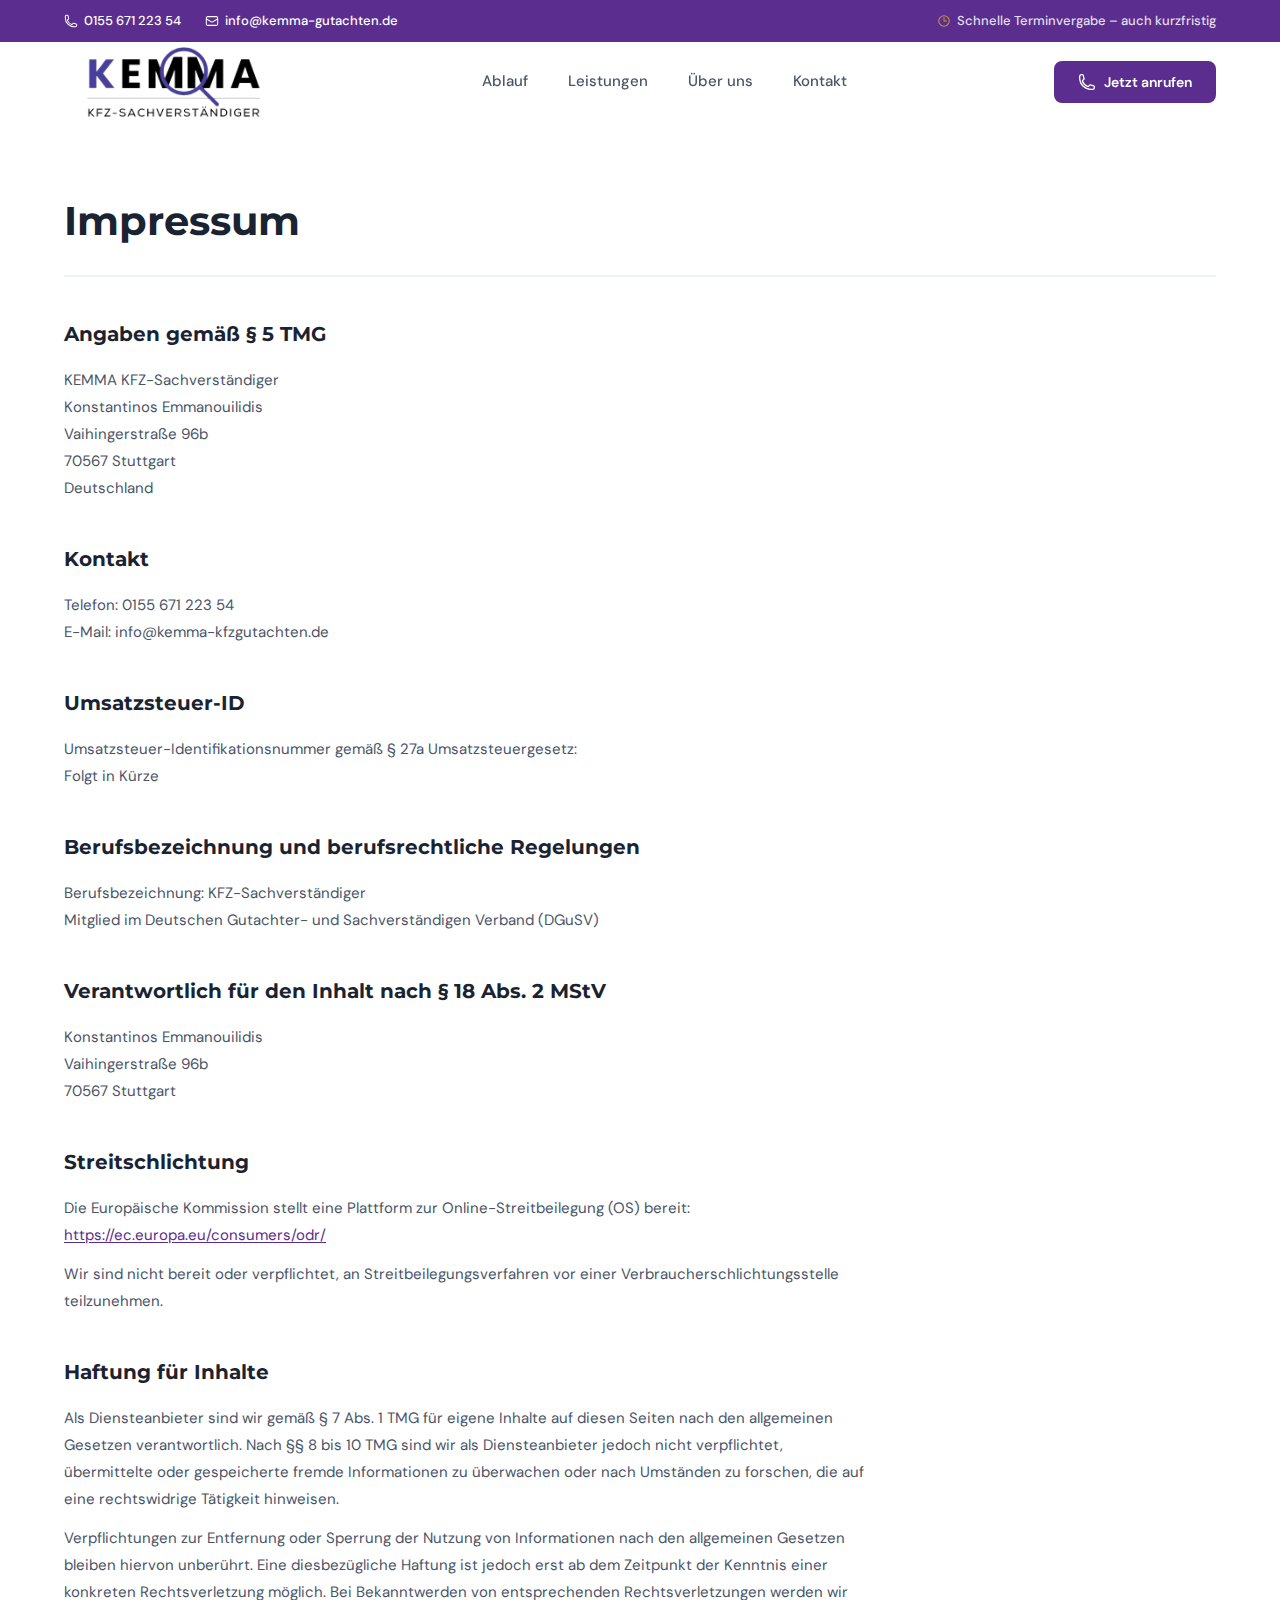
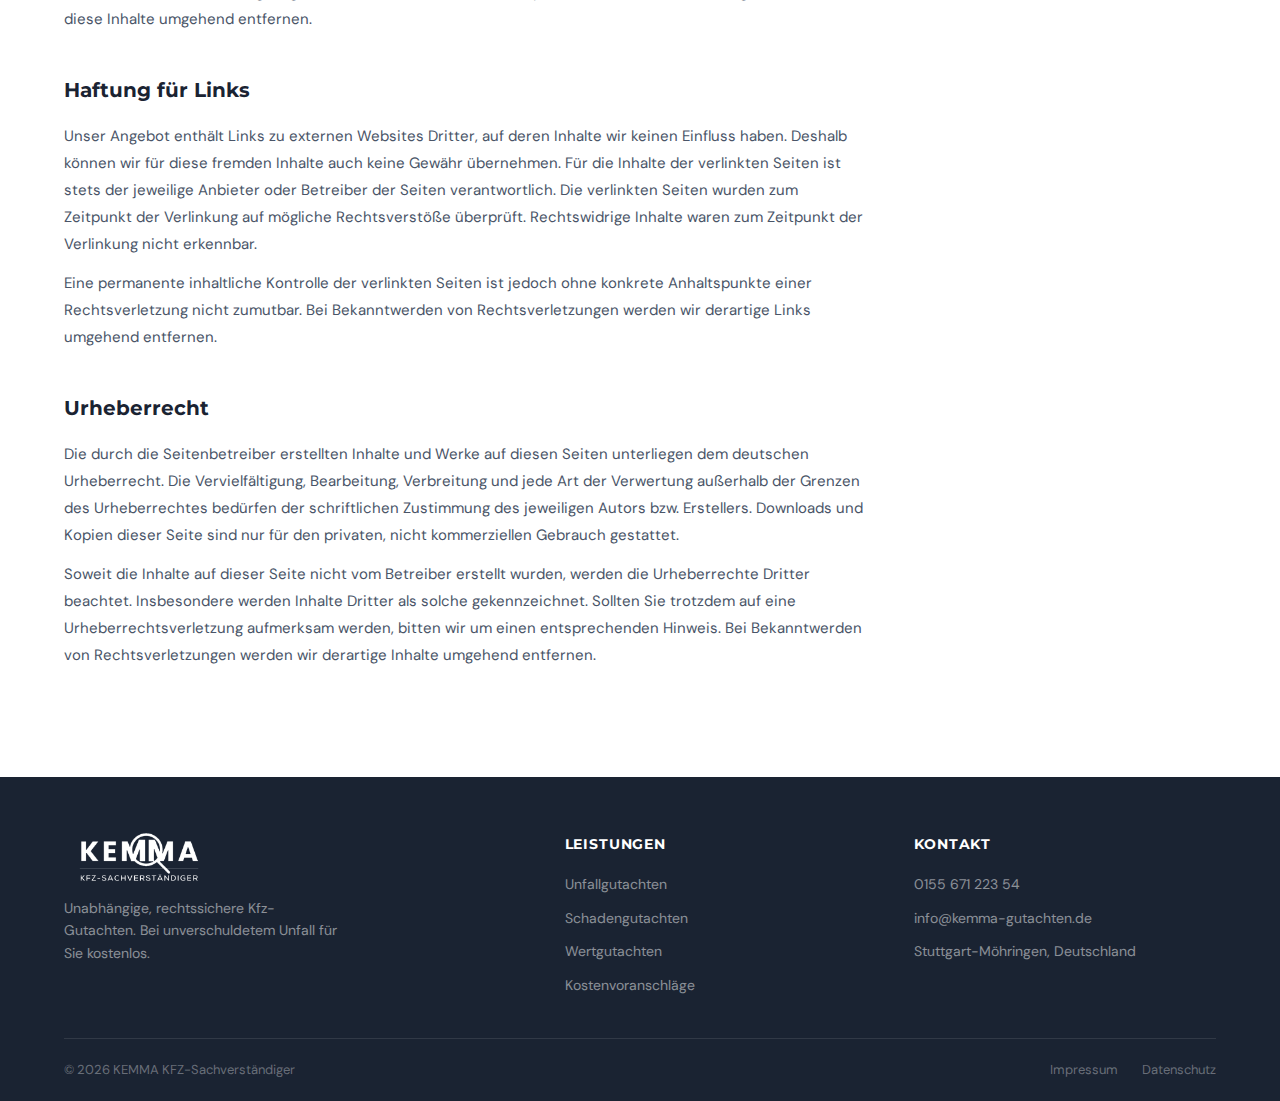
<file: impressum.html>
<!DOCTYPE html>
<html lang="de">
<head>
  <meta charset="UTF-8">
  <meta name="viewport" content="width=device-width, initial-scale=1.0">
  <title>Impressum – KEMMA KFZ-Sachverständiger Stuttgart</title>
  <meta name="description" content="Impressum der KEMMA KFZ-Sachverständiger Website. Angaben gemäß § 5 TMG.">
  <link rel="canonical" href="https://kemma-gutachten.de/impressum.html">
  <meta name="robots" content="noindex, follow">
  <link rel="preconnect" href="https://fonts.googleapis.com">
  <link rel="preconnect" href="https://fonts.gstatic.com" crossorigin>
  <link href="https://fonts.googleapis.com/css2?family=Montserrat:wght@400;500;600;700;800;900&family=DM+Sans:opsz,wght@9..40,400;9..40,500;9..40,600;9..40,700&display=swap" rel="stylesheet">
  <link rel="icon" type="image/png" href="img/fav.png">
  <link rel="stylesheet" href="style.css">
</head>
<body>

  <!-- TOPBAR -->
  <div class="topbar" role="banner">
    <div class="container">
      <div class="topbar-left">
        <a href="tel:+4915567122354" class="topbar-item" aria-label="Anrufen">
          <svg aria-hidden="true"><use href="#i-phone"/></svg>
          <span>0155 671 223 54</span>
        </a>
        <a href="mailto:info@kemma-gutachten.de" class="topbar-item" aria-label="E-Mail senden">
          <svg aria-hidden="true"><use href="#i-email"/></svg>
          <span>info@kemma-gutachten.de</span>
        </a>
      </div>
      <div class="topbar-right">
        <svg aria-hidden="true"><use href="#i-clock"/></svg>
        <span>Schnelle Terminvergabe – auch kurzfristig</span>
      </div>
    </div>
  </div>

  <!-- NAVIGATION -->
  <nav class="navbar" id="navbar" role="navigation" aria-label="Hauptnavigation">
    <div class="container">
      <a href="index.html" class="logo" aria-label="KEMMA KFZ-Sachverständiger – Startseite">
        <img src="img/logo.png" alt="KEMMA KFZ-Sachverständiger" class="logo-img">
      </a>
      <ul class="nav-links">
        <li><a href="index.html#process">Ablauf</a></li>
        <li><a href="index.html#services">Leistungen</a></li>
        <li><a href="index.html#about">Über uns</a></li>
        <li><a href="index.html#contact">Kontakt</a></li>
      </ul>
      <div class="nav-cta">
        <a href="tel:+4915567122354" class="btn btn-primary">
          <svg aria-hidden="true"><use href="#i-phone"/></svg>
          Jetzt anrufen
        </a>
      </div>
      <button class="hamburger" id="hamburgerBtn" aria-label="Menü öffnen" aria-expanded="false" aria-controls="mobileMenu">
        <svg><use href="#i-menu"/></svg>
      </button>
    </div>
  </nav>

  <!-- Mobile Overlay -->
  <div class="mobile-overlay" id="mobileOverlay" aria-hidden="true"></div>

  <!-- Mobile Menu -->
  <div class="mobile-menu" id="mobileMenu" role="dialog" aria-label="Mobile Navigation">
    <div class="mobile-menu-header">
      <a href="index.html" class="logo" aria-label="KEMMA">
        <img src="img/logo.png" alt="KEMMA KFZ-Sachverständiger" class="logo-img">
      </a>
      <button class="mobile-close" id="mobileCloseBtn" aria-label="Menü schließen">
        <svg><use href="#i-close"/></svg>
      </button>
    </div>
    <ul class="mobile-nav-links">
      <li><a href="index.html#process">Ablauf</a></li>
      <li><a href="index.html#services">Leistungen</a></li>
      <li><a href="index.html#about">Über uns</a></li>
      <li><a href="index.html#contact">Kontakt</a></li>
    </ul>
    <a href="tel:+4915567122354" class="btn btn-primary">Jetzt anrufen</a>
  </div>

  <!-- SVG Sprite -->
  <svg xmlns="http://www.w3.org/2000/svg" style="display:none">
    <symbol id="i-phone" viewBox="0 0 24 24"><path fill="none" stroke="currentColor" stroke-width="1.75" stroke-linecap="round" stroke-linejoin="round" d="M2.25 6.75c0 8.284 6.716 15 15 15h2.25a2.25 2.25 0 0 0 2.25-2.25v-1.372c0-.516-.351-.966-.852-1.091l-4.423-1.106c-.44-.11-.902.055-1.173.417l-.97 1.293c-.282.376-.769.542-1.21.38a12.035 12.035 0 0 1-7.143-7.143c-.162-.441.004-.928.38-1.21l1.293-.97c.363-.271.527-.734.417-1.173L6.963 3.102a1.125 1.125 0 0 0-1.091-.852H4.5A2.25 2.25 0 0 0 2.25 4.5v2.25Z"/></symbol>
    <symbol id="i-email" viewBox="0 0 24 24"><path fill="none" stroke="currentColor" stroke-width="1.75" stroke-linecap="round" stroke-linejoin="round" d="M21.75 6.75v10.5a2.25 2.25 0 0 1-2.25 2.25h-15a2.25 2.25 0 0 1-2.25-2.25V6.75m19.5 0A2.25 2.25 0 0 0 19.5 4.5h-15a2.25 2.25 0 0 0-2.25 2.25m19.5 0v.243a2.25 2.25 0 0 1-1.07 1.916l-7.5 4.615a2.25 2.25 0 0 1-2.36 0L3.32 8.91a2.25 2.25 0 0 1-1.07-1.916V6.75"/></symbol>
    <symbol id="i-clock" viewBox="0 0 24 24"><path fill="none" stroke="currentColor" stroke-width="1.75" stroke-linecap="round" stroke-linejoin="round" d="M12 6v6h4.5m4.5 0a9 9 0 1 1-18 0 9 9 0 0 1 18 0Z"/></symbol>
    <symbol id="i-menu" viewBox="0 0 24 24"><path fill="none" stroke="currentColor" stroke-width="2" stroke-linecap="round" stroke-linejoin="round" d="M3.75 6.75h16.5M3.75 12h16.5m-16.5 5.25h16.5"/></symbol>
    <symbol id="i-close" viewBox="0 0 24 24"><path fill="none" stroke="currentColor" stroke-width="2" stroke-linecap="round" stroke-linejoin="round" d="M6 18 18 6M6 6l12 12"/></symbol>
  </svg>

  <!-- CONTENT -->
  <section class="legal-page">
    <div class="container">
      <h1 class="legal-title">Impressum</h1>

      <h2>Angaben gemäß § 5 TMG</h2>
      <p>
        KEMMA KFZ-Sachverständiger<br>
        Konstantinos Emmanouilidis<br>
        Vaihingerstraße 96b<br>
        70567 Stuttgart<br>
        Deutschland
      </p>

      <h2>Kontakt</h2>
      <p>
        Telefon: 0155 671 223 54<br>
        E-Mail: info@kemma-kfzgutachten.de
      </p>

      <h2>Umsatzsteuer-ID</h2>
      <p>Umsatzsteuer-Identifikationsnummer gemäß § 27a Umsatzsteuergesetz:<br>Folgt in Kürze</p>

      <h2>Berufsbezeichnung und berufsrechtliche Regelungen</h2>
      <p>
        Berufsbezeichnung: KFZ-Sachverständiger<br>
        Mitglied im Deutschen Gutachter- und Sachverständigen Verband (DGuSV)
      </p>

      <h2>Verantwortlich für den Inhalt nach § 18 Abs. 2 MStV</h2>
      <p>
        Konstantinos Emmanouilidis<br>
        Vaihingerstraße 96b<br>
        70567 Stuttgart
      </p>

      <h2>Streitschlichtung</h2>
      <p>Die Europäische Kommission stellt eine Plattform zur Online-Streitbeilegung (OS) bereit: <a href="https://ec.europa.eu/consumers/odr/" target="_blank" rel="noopener">https://ec.europa.eu/consumers/odr/</a></p>
      <p>Wir sind nicht bereit oder verpflichtet, an Streitbeilegungsverfahren vor einer Verbraucherschlichtungsstelle teilzunehmen.</p>

      <h2>Haftung für Inhalte</h2>
      <p>Als Diensteanbieter sind wir gemäß § 7 Abs. 1 TMG für eigene Inhalte auf diesen Seiten nach den allgemeinen Gesetzen verantwortlich. Nach §§ 8 bis 10 TMG sind wir als Diensteanbieter jedoch nicht verpflichtet, übermittelte oder gespeicherte fremde Informationen zu überwachen oder nach Umständen zu forschen, die auf eine rechtswidrige Tätigkeit hinweisen.</p>
      <p>Verpflichtungen zur Entfernung oder Sperrung der Nutzung von Informationen nach den allgemeinen Gesetzen bleiben hiervon unberührt. Eine diesbezügliche Haftung ist jedoch erst ab dem Zeitpunkt der Kenntnis einer konkreten Rechtsverletzung möglich. Bei Bekanntwerden von entsprechenden Rechtsverletzungen werden wir diese Inhalte umgehend entfernen.</p>

      <h2>Haftung für Links</h2>
      <p>Unser Angebot enthält Links zu externen Websites Dritter, auf deren Inhalte wir keinen Einfluss haben. Deshalb können wir für diese fremden Inhalte auch keine Gewähr übernehmen. Für die Inhalte der verlinkten Seiten ist stets der jeweilige Anbieter oder Betreiber der Seiten verantwortlich. Die verlinkten Seiten wurden zum Zeitpunkt der Verlinkung auf mögliche Rechtsverstöße überprüft. Rechtswidrige Inhalte waren zum Zeitpunkt der Verlinkung nicht erkennbar.</p>
      <p>Eine permanente inhaltliche Kontrolle der verlinkten Seiten ist jedoch ohne konkrete Anhaltspunkte einer Rechtsverletzung nicht zumutbar. Bei Bekanntwerden von Rechtsverletzungen werden wir derartige Links umgehend entfernen.</p>

      <h2>Urheberrecht</h2>
      <p>Die durch die Seitenbetreiber erstellten Inhalte und Werke auf diesen Seiten unterliegen dem deutschen Urheberrecht. Die Vervielfältigung, Bearbeitung, Verbreitung und jede Art der Verwertung außerhalb der Grenzen des Urheberrechtes bedürfen der schriftlichen Zustimmung des jeweiligen Autors bzw. Erstellers. Downloads und Kopien dieser Seite sind nur für den privaten, nicht kommerziellen Gebrauch gestattet.</p>
      <p>Soweit die Inhalte auf dieser Seite nicht vom Betreiber erstellt wurden, werden die Urheberrechte Dritter beachtet. Insbesondere werden Inhalte Dritter als solche gekennzeichnet. Sollten Sie trotzdem auf eine Urheberrechtsverletzung aufmerksam werden, bitten wir um einen entsprechenden Hinweis. Bei Bekanntwerden von Rechtsverletzungen werden wir derartige Inhalte umgehend entfernen.</p>
    </div>
  </section>

  <!-- FOOTER -->
  <footer class="footer" role="contentinfo">
    <div class="container">
      <div class="footer-main">
        <div class="footer-brand">
          <a href="index.html" class="logo" aria-label="KEMMA">
            <img src="img/logo.png" alt="KEMMA KFZ-Sachverständiger" class="logo-img">
          </a>
          <p class="footer-desc">Unabhängige, rechtssichere Kfz-Gutachten. Bei unverschuldetem Unfall für Sie kostenlos.</p>
        </div>
        <div class="footer-col">
          <h4 class="footer-heading">Leistungen</h4>
          <ul class="footer-nav">
            <li><a href="index.html#services">Unfallgutachten</a></li>
            <li><a href="index.html#services">Schadengutachten</a></li>
            <li><a href="index.html#services">Wertgutachten</a></li>
            <li><a href="index.html#services">Kostenvoranschläge</a></li>
          </ul>
        </div>
        <div class="footer-col">
          <h4 class="footer-heading">Kontakt</h4>
          <ul class="footer-nav">
            <li><a href="tel:+4915567122354">0155 671 223 54</a></li>
            <li><a href="mailto:info@kemma-gutachten.de">info@kemma-gutachten.de</a></li>
            <li>Stuttgart-Möhringen, Deutschland</li>
          </ul>
        </div>
      </div>
      <div class="footer-bottom">
        <div class="footer-copy">&copy; 2026 KEMMA KFZ-Sachverständiger</div>
        <div class="footer-legal">
          <a href="impressum.html">Impressum</a>
          <a href="datenschutz.html">Datenschutz</a>
        </div>
      </div>
    </div>
  </footer>

  <script src="script.js"></script>
</body>
</html>
</file>
<file: style.css>
/* === RESET & BASE === */
*, *::before, *::after { margin: 0; padding: 0; box-sizing: border-box; }

:root {
  --primary: #5B2D8E;
  --primary-light: #F0E8F7;
  --primary-dark: #472272;
  --accent: #C4963A;
  --accent-light: #FBF5E8;
  --accent-dark: #A67B2C;
  --cta: #5B2D8E;
  --cta-hover: #472272;
  --text: #1A2332;
  --text-light: #4A5568;
  --text-lighter: #718096;
  --bg: #FFFFFF;
  --bg-soft: #FAFBFD;
  --bg-muted: #F5F7FA;
  --bg-card: #FFFFFF;
  --border: #E2E8F0;
  --border-light: #EDF2F7;
  --shadow-sm: 0 1px 3px rgba(26,35,50,0.06), 0 1px 2px rgba(26,35,50,0.04);
  --shadow-md: 0 4px 12px rgba(26,35,50,0.08), 0 2px 4px rgba(26,35,50,0.04);
  --shadow-lg: 0 10px 30px rgba(26,35,50,0.10), 0 4px 8px rgba(26,35,50,0.04);
  --shadow-xl: 0 20px 50px rgba(26,35,50,0.12);
  --radius-sm: 8px;
  --radius-md: 12px;
  --radius-lg: 16px;
  --radius-xl: 20px;
  --font-heading: 'Montserrat', -apple-system, BlinkMacSystemFont, sans-serif;
  --font-sans: 'DM Sans', -apple-system, BlinkMacSystemFont, sans-serif;
  --transition: 0.3s cubic-bezier(0.4, 0, 0.2, 1);
}

html { scroll-behavior: smooth; -webkit-text-size-adjust: 100%; }

body {
  font-family: var(--font-sans);
  color: var(--text);
  background: var(--bg);
  line-height: 1.7;
  font-size: 16px;
  -webkit-font-smoothing: antialiased;
  -moz-osx-font-smoothing: grayscale;
  overflow-x: hidden;
}

a { color: inherit; text-decoration: none; }
img { max-width: 100%; display: block; }
button, input, select, textarea { font-family: inherit; font-size: inherit; }
.container { width: 100%; max-width: 1200px; margin: 0 auto; padding: 0 24px; }

/* === SHARED ICON BOX === */
.trust-icon, .service-row-icon,
.contact-card-icon, .hero-check-icon, .form-success-icon {
  display: flex;
  align-items: center;
  justify-content: center;
  flex-shrink: 0;
}


/* === SECTION LABELS === */
.section-label {
  display: inline-flex;
  align-items: center;
  gap: 8px;
  font-size: 0.8125rem;
  font-weight: 600;
  letter-spacing: 0.08em;
  text-transform: uppercase;
  color: var(--primary);
  margin-bottom: 12px;
}

.section-label::before {
  content: '';
  display: inline-block;
  width: 24px;
  height: 2px;
  background: var(--primary);
  border-radius: 1px;
}

.section-title {
  font-family: var(--font-heading);
  font-size: clamp(1.75rem, 4vw, 2.5rem);
  font-weight: 700;
  line-height: 1.25;
  color: var(--text);
  margin-bottom: 16px;
}

.section-subtitle {
  font-size: 1.0625rem;
  color: var(--text-light);
  max-width: 600px;
  line-height: 1.7;
}

.section-header-center { text-align: center; margin-bottom: 56px; }
.section-header-center .section-label::before { display: none; }
.section-header-center .section-subtitle { margin: 0 auto; }

/* === BUTTONS === */
.btn {
  display: inline-flex;
  align-items: center;
  justify-content: center;
  gap: 8px;
  padding: 14px 28px;
  font-size: 0.9375rem;
  font-weight: 600;
  border-radius: var(--radius-sm);
  border: 2px solid transparent;
  cursor: pointer;
  transition: all var(--transition);
  white-space: nowrap;
  text-decoration: none;
  line-height: 1.2;
}

.btn svg { width: 18px; height: 18px; flex-shrink: 0; }

.btn-primary {
  background: var(--cta);
  color: #FFFFFF;
  border-color: var(--cta);
}

.btn-primary:hover {
  background: var(--cta-hover);
  border-color: var(--cta-hover);
}

.btn-primary:focus-visible,
.btn-outline:focus-visible {
  outline: 3px solid rgba(91, 45, 142, 0.5);
  outline-offset: 2px;
}

.btn-outline {
  background: transparent;
  color: var(--primary);
  border-color: var(--primary);
}

.btn-outline:hover {
  background: var(--primary);
  color: #FFFFFF;
}

.btn-white {
  background: #FFFFFF;
  color: var(--primary);
  border-color: #FFFFFF;
  font-weight: 700;
}

.btn-white:hover {
  background: var(--bg-muted);
}

/* === TOPBAR === */
.topbar {
  background: var(--primary);
  color: #FFFFFF;
  padding: 10px 0;
  font-size: 0.8125rem;
  font-weight: 500;
}

.topbar .container {
  display: flex;
  align-items: center;
  justify-content: space-between;
  gap: 16px;
  flex-wrap: wrap;
}

.topbar-left { display: flex; align-items: center; gap: 24px; flex-wrap: wrap; }

.topbar-item {
  display: inline-flex;
  align-items: center;
  gap: 6px;
  color: #FFFFFF;
  transition: opacity var(--transition);
}

.topbar-item:hover { opacity: 0.85; }
.topbar-item svg { width: 14px; height: 14px; flex-shrink: 0; }

.topbar-right {
  color: rgba(255,255,255,0.85);
  display: flex;
  align-items: center;
  gap: 6px;
}

.topbar-right svg { width: 14px; height: 14px; color: var(--accent); }

/* === NAVIGATION === */
.navbar {
  position: sticky;
  top: 0;
  z-index: 1000;
  background: rgba(255, 255, 255, 0.92);
  backdrop-filter: blur(12px);
  -webkit-backdrop-filter: blur(12px);
  border-bottom: 1px solid transparent;
  transition: all var(--transition);
  padding: 0;
}

.navbar.scrolled {
  border-bottom-color: var(--border-light);
  box-shadow: var(--shadow-sm);
}

.navbar .container {
  display: flex;
  align-items: center;
  justify-content: space-between;
  height: 80px;
}

.logo { display: flex; align-items: center; text-decoration: none; }

.logo-img {
  height: 70px;
  width: auto;
  object-fit: contain;
}

.nav-links { display: flex; align-items: center; gap: 8px; list-style: none; }

.nav-links a {
  display: block;
  padding: 8px 16px;
  font-size: 0.9375rem;
  font-weight: 500;
  color: var(--text-light);
  border-radius: var(--radius-sm);
  transition: all var(--transition);
}

.nav-links a:hover { color: var(--primary); }
.nav-links a:focus-visible { outline: 2px solid var(--primary); outline-offset: 2px; }
.nav-cta { margin-left: 8px; }
.nav-cta .btn { padding: 10px 22px; font-size: 0.875rem; }

.hamburger {
  display: none;
  width: 40px;
  height: 40px;
  align-items: center;
  justify-content: center;
  border: none;
  background: transparent;
  cursor: pointer;
  border-radius: var(--radius-sm);
  transition: background var(--transition);
}

.hamburger:hover { background: var(--bg-muted); }
.hamburger svg { width: 24px; height: 24px; color: var(--text); }

.mobile-menu {
  display: none;
  position: fixed;
  top: 0;
  right: -100%;
  width: 300px;
  max-width: 85vw;
  height: 100vh;
  background: var(--bg);
  z-index: 2000;
  padding: 24px;
  box-shadow: var(--shadow-xl);
  transition: right 0.35s cubic-bezier(0.4, 0, 0.2, 1);
  overflow-y: auto;
}

.mobile-menu.open { right: 0; }

.mobile-overlay {
  display: none;
  position: fixed;
  inset: 0;
  background: rgba(26, 35, 50, 0.4);
  z-index: 1999;
  opacity: 0;
  transition: opacity 0.35s ease;
}

.mobile-overlay.open { opacity: 1; }
.mobile-menu-header { display: flex; justify-content: space-between; align-items: center; margin-bottom: 32px; }

.mobile-close {
  width: 40px;
  height: 40px;
  display: flex;
  align-items: center;
  justify-content: center;
  border: none;
  background: var(--bg-muted);
  cursor: pointer;
  border-radius: var(--radius-sm);
  transition: background var(--transition);
}

.mobile-close:hover { background: var(--border); }
.mobile-close svg { width: 20px; height: 20px; color: var(--text); }

.mobile-nav-links { list-style: none; display: flex; flex-direction: column; gap: 4px; margin-bottom: 24px; }

.mobile-nav-links a {
  display: block;
  padding: 14px 16px;
  font-size: 1.0625rem;
  font-weight: 500;
  color: var(--text);
  border-radius: var(--radius-sm);
  transition: all var(--transition);
}

.mobile-nav-links a:hover { background: var(--primary-light); color: var(--primary); }
.mobile-menu .btn { width: 100%; }

/* === HERO === */
.hero {
  padding: 72px 0 88px;
  background: linear-gradient(180deg, #FFFFFF 0%, #F6F2FA 100%);
  position: relative;
  overflow: hidden;
}

.hero::before { display: none; }

.hero .container { display: grid; grid-template-columns: 1fr 400px; gap: 48px; align-items: start; }
.hero-content { padding-top: 16px; }

.hero-badge {
  display: inline-flex;
  align-items: center;
  gap: 8px;
  background: var(--accent-light);
  color: var(--accent-dark);
  padding: 8px 16px;
  border-radius: 100px;
  font-size: 0.8125rem;
  font-weight: 600;
  margin-bottom: 24px;
}

.hero-badge svg { width: 16px; height: 16px; }

.hero-title {
  font-family: var(--font-heading);
  font-size: clamp(2rem, 5vw, 3rem);
  font-weight: 700;
  line-height: 1.2;
  color: var(--text);
  margin-bottom: 16px;
}

.hero-title .highlight { color: var(--primary); position: relative; display: inline-block; }

.hero-title .highlight::after {
  content: '';
  position: absolute;
  left: 0;
  bottom: 2px;
  width: 100%;
  height: 8px;
  background: rgba(91, 45, 142, 0.15);
  border-radius: 4px;
  z-index: -1;
}

.hero-text {
  font-size: 1.125rem;
  color: var(--text-light);
  line-height: 1.7;
  margin-bottom: 28px;
  max-width: 560px;
}

.hero-checks-row {
  display: flex;
  align-items: center;
  gap: 32px;
  margin-bottom: 32px;
}

.hero-checks { display: flex; flex-direction: column; gap: 12px; }

.hero-check {
  display: flex;
  align-items: center;
  gap: 10px;
  font-size: 0.9375rem;
  font-weight: 500;
  color: var(--text);
}

.hero-check-icon {
  width: 22px;
  height: 22px;
  background: var(--accent-light);
  border-radius: 50%;
}

.hero-check-icon svg { width: 12px; height: 12px; color: var(--accent); }
.hero-buttons { display: flex; gap: 12px; flex-wrap: wrap; }

.hero-trust-badge {
  display: flex;
  flex-direction: column;
  align-items: center;
  gap: 8px;
  padding-left: 32px;
  border-left: 1px solid rgba(91, 45, 142, 0.12);
  text-align: center;
  flex-shrink: 0;
}

.hero-trust-badge img {
  width: 110px;
  height: 110px;
  object-fit: contain;
}

.hero-trust-badge span {
  font-size: 0.6875rem;
  font-weight: 600;
  color: var(--text-lighter);
  line-height: 1.4;
  white-space: nowrap;
}

/* === HERO FORM === */
.hero-form-card {
  background: var(--bg-card);
  border: 1px solid var(--border-light);
  border-radius: var(--radius-lg);
  padding: 32px;
  box-shadow: var(--shadow-md);
  margin-top: 68px;
}

.hero-form-title {
  font-family: var(--font-heading);
  font-size: 1.375rem;
  font-weight: 700;
  margin-bottom: 4px;
}

.hero-form-subtitle {
  font-size: 0.875rem;
  color: var(--text-lighter);
  margin-bottom: 20px;
}

.hero-form-trust {
  display: flex;
  align-items: center;
  justify-content: center;
  gap: 8px;
  margin-top: 16px;
  font-size: 0.8125rem;
  font-weight: 600;
  color: var(--text-lighter);
}

.hero-form-trust svg {
  width: 16px;
  height: 16px;
  color: var(--accent);
}

/* === FORMS === */
.form-group { margin-bottom: 16px; }
.form-label { display: block; font-size: 0.8125rem; font-weight: 600; color: var(--text); margin-bottom: 6px; }

.form-input, .form-select, .form-textarea {
  width: 100%;
  padding: 12px 14px;
  border: 1.5px solid var(--border);
  border-radius: var(--radius-sm);
  font-size: 0.9375rem;
  color: var(--text);
  background: var(--bg);
  transition: all var(--transition);
  appearance: none;
  -webkit-appearance: none;
}

.form-input:focus, .form-select:focus, .form-textarea:focus {
  outline: none;
  border-color: var(--primary);
  box-shadow: 0 0 0 3px rgba(91, 45, 142, 0.12);
}

.form-input::placeholder, .form-textarea::placeholder { color: var(--text-lighter); }

.form-select {
  background-image: url("data:image/svg+xml,%3Csvg xmlns='http://www.w3.org/2000/svg' width='16' height='16' fill='%23718096' viewBox='0 0 16 16'%3E%3Cpath d='M4.646 5.646a.5.5 0 0 1 .708 0L8 8.293l2.646-2.647a.5.5 0 0 1 .708.708l-3 3a.5.5 0 0 1-.708 0l-3-3a.5.5 0 0 1 0-.708z'/%3E%3C/svg%3E");
  background-repeat: no-repeat;
  background-position: right 14px center;
  padding-right: 40px;
}

.form-textarea { resize: vertical; min-height: 80px; }

.form-success { display: none; text-align: center; padding: 32px 16px; }
.form-success.show { display: block; }

.form-success-icon {
  width: 56px;
  height: 56px;
  background: var(--accent-light);
  border-radius: 50%;
  margin: 0 auto 16px;
}

.form-success-icon svg { width: 28px; height: 28px; color: var(--accent); }
.form-success h3 { font-family: var(--font-heading); font-size: 1.25rem; margin-bottom: 8px; }
.form-success p { font-size: 0.9375rem; color: var(--text-light); }

/* === TRUST BAR === */
.trust-bar { padding: 48px 0; background: var(--bg); border-bottom: 1px solid var(--border-light); }
.trust-bar .container { display: grid; grid-template-columns: repeat(4, 1fr); gap: 32px; }
.trust-item { display: flex; align-items: flex-start; gap: 14px; }

.trust-icon {
  width: 48px;
  height: 48px;
  background: var(--primary-light);
  border-radius: 50%;
}

.trust-icon svg { width: 22px; height: 22px; color: var(--primary); }
.trust-label { font-size: 0.9375rem; font-weight: 700; color: var(--text); margin-bottom: 4px; }
.trust-desc { font-size: 0.8125rem; color: var(--text-lighter); line-height: 1.5; }

/* === SERVICES === */
.services { padding: 96px 0; background: var(--bg); }

.services-layout {
  display: grid;
  grid-template-columns: 1fr 1.4fr;
  gap: 80px;
  align-items: start;
}

.services-desc {
  font-size: 1.0625rem;
  color: var(--text-light);
  line-height: 1.7;
}

.services-list { display: flex; flex-direction: column; gap: 0; }

.service-row {
  display: flex;
  align-items: center;
  gap: 20px;
  padding: 20px 0;
  border-bottom: 1px solid var(--border);
}

.service-row:first-child { padding-top: 0; }
.service-row:last-child { border-bottom: none; padding-bottom: 0; }

.service-row-icon {
  width: 40px;
  height: 40px;
  background: var(--primary-light);
  border-radius: var(--radius-sm);
  display: flex;
  align-items: center;
  justify-content: center;
  flex-shrink: 0;
}

.service-row-icon svg { width: 18px; height: 18px; color: var(--primary); }
.service-row-content { flex: 1; }
.service-row-title { font-family: var(--font-heading); font-size: 0.9375rem; font-weight: 700; margin-bottom: 2px; }
.service-row-text { font-size: 0.8125rem; color: var(--text-light); line-height: 1.5; }

.service-row-badge {
  font-size: 0.6875rem;
  font-weight: 700;
  color: var(--accent-dark);
  background: var(--accent-light);
  padding: 4px 10px;
  border-radius: 100px;
  white-space: nowrap;
  flex-shrink: 0;
}

/* === PROCESS === */
.process { padding: 96px 0; background: var(--bg-muted); }
.process-grid { display: grid; grid-template-columns: repeat(4, 1fr); gap: 24px; position: relative; }

.process-grid::before {
  content: '';
  position: absolute;
  top: 36px;
  left: calc(12.5% + 12px);
  right: calc(12.5% + 12px);
  height: 2px;
  background: linear-gradient(90deg, var(--border-light), var(--border), var(--border-light));
  z-index: 0;
}

.process-step { text-align: center; position: relative; z-index: 1; }

.process-number {
  width: 72px;
  height: 72px;
  background: var(--bg-card);
  border: 2px solid var(--primary);
  border-radius: 50%;
  display: flex;
  align-items: center;
  justify-content: center;
  margin: 0 auto 20px;
  font-family: var(--font-heading);
  font-size: 1.5rem;
  font-weight: 700;
  color: var(--primary);
}

.process-step-title { font-family: var(--font-heading); font-size: 1.0625rem; font-weight: 700; margin-bottom: 8px; }
.process-step-text { font-size: 0.8125rem; color: var(--text-lighter); line-height: 1.6; max-width: 280px; margin: 0 auto; }

/* === ABOUT === */
.about { padding: 96px 0; background: var(--bg-muted); }

.about-grid {
  display: grid;
  grid-template-columns: 1fr 1fr;
  gap: 64px;
  align-items: start;
}

.about-desc {
  font-size: 1.0625rem;
  color: var(--text-light);
  line-height: 1.7;
  margin-bottom: 32px;
}

.about-list {
  list-style: none;
  display: flex;
  flex-direction: column;
  gap: 16px;
}

.about-list li {
  display: flex;
  align-items: center;
  gap: 12px;
  font-size: 0.9375rem;
  font-weight: 500;
  color: var(--text);
}

.about-list li svg { width: 18px; height: 18px; color: var(--accent); flex-shrink: 0; }

.about-proof { display: flex; flex-direction: column; gap: 24px; }

.about-image {
  border-radius: var(--radius-lg);
  overflow: hidden;
  border: 1px solid var(--border-light);
}

.about-image img {
  width: 100%;
  height: auto;
  display: block;
}

.about-stats {
  display: grid;
  grid-template-columns: repeat(3, 1fr);
  gap: 16px;
}

.about-stat {
  background: var(--bg-card);
  border: 1px solid var(--border-light);
  border-radius: var(--radius-md);
  padding: 20px 16px;
  text-align: center;
}

.about-stat-number {
  font-family: var(--font-heading);
  font-size: 1.75rem;
  font-weight: 800;
  color: var(--primary);
  line-height: 1.2;
}

.about-stat-label {
  font-size: 0.75rem;
  font-weight: 600;
  color: var(--text-lighter);
  margin-top: 4px;
}

.dgusv-banner {
  display: flex;
  align-items: center;
  gap: 40px;
  margin-top: 64px;
  padding: 40px 48px;
  background: var(--bg-card);
  border: 1px solid var(--border-light);
  border-radius: var(--radius-lg);
}

.dgusv-banner-left {
  display: flex;
  flex-direction: column;
  align-items: center;
  gap: 12px;
  flex-shrink: 0;
}

.dgusv-banner-left img {
  width: 80px;
  height: 80px;
  object-fit: contain;
}

.dgusv-banner-label {
  font-size: 0.6875rem;
  font-weight: 700;
  text-transform: uppercase;
  letter-spacing: 0.05em;
  color: var(--primary);
  white-space: nowrap;
}

.dgusv-banner-divider {
  width: 1px;
  align-self: stretch;
  background: var(--border-light);
  flex-shrink: 0;
}

.dgusv-banner-content {
  display: flex;
  flex-direction: column;
  gap: 12px;
}

.dgusv-banner-title {
  font-family: var(--font-heading);
  font-size: 1.0625rem;
  font-weight: 700;
  color: var(--text);
}

.dgusv-banner-text {
  font-size: 0.875rem;
  color: var(--text-light);
  line-height: 1.7;
}

.dgusv-banner-tags {
  display: flex;
  flex-wrap: wrap;
  gap: 8px;
  margin-top: 4px;
}

.dgusv-tag {
  font-size: 0.75rem;
  font-weight: 600;
  color: var(--primary);
  background: var(--primary-light);
  padding: 5px 14px;
  border-radius: 100px;
  white-space: nowrap;
}

/* === CONTACT === */
.contact { padding: 96px 0; background: var(--bg); }
.contact .container { display: grid; grid-template-columns: 1fr 1fr; gap: 64px; align-items: start; }
.contact-info p { font-size: 1.0625rem; color: var(--text-light); margin-bottom: 32px; line-height: 1.7; }
.contact-cards { display: flex; flex-direction: column; gap: 16px; margin-bottom: 28px; }

.contact-card {
  display: flex;
  align-items: center;
  gap: 14px;
  padding: 18px 20px;
  background: var(--bg-card);
  border: 1px solid var(--border-light);
  border-radius: var(--radius-md);
}

.contact-card-icon {
  width: 44px;
  height: 44px;
  background: var(--primary-light);
  border-radius: var(--radius-sm);
}

.contact-card-icon svg { width: 20px; height: 20px; color: var(--primary); }
.contact-card-label { font-size: 0.75rem; color: var(--text-lighter); font-weight: 500; text-transform: uppercase; letter-spacing: 0.05em; margin-bottom: 2px; }
.contact-card-value { font-size: 0.9375rem; font-weight: 600; color: var(--text); }

.contact-reassurance {
  background: var(--accent-light);
  border-radius: var(--radius-sm);
  padding: 16px 20px;
  display: flex;
  align-items: center;
  gap: 10px;
  font-size: 0.875rem;
  font-weight: 600;
  color: var(--accent-dark);
}

.contact-reassurance svg { width: 20px; height: 20px; flex-shrink: 0; }

.contact-form-card {
  background: var(--bg-card);
  border: 1px solid var(--border-light);
  border-radius: var(--radius-lg);
  padding: 36px;
}

.contact-form-title { font-family: var(--font-heading); font-size: 1.375rem; font-weight: 700; margin-bottom: 4px; }
.contact-form-subtitle { font-size: 0.875rem; color: var(--text-lighter); margin-bottom: 24px; }
.form-row { display: grid; grid-template-columns: 1fr 1fr; gap: 16px; }
.contact-form-card .btn { width: 100%; margin-top: 8px; }

/* === CTA BANNER === */
.cta-banner {
  padding: 80px 0;
  background: linear-gradient(135deg, var(--primary) 0%, var(--primary-dark) 100%);
  position: relative;
  overflow: hidden;
}

.cta-banner::before {
  content: '';
  position: absolute;
  top: -100px;
  right: -100px;
  width: 300px;
  height: 300px;
  border-radius: 50%;
  background: rgba(255,255,255,0.05);
  pointer-events: none;
}

.cta-banner .container { text-align: center; position: relative; z-index: 1; }

.cta-banner-title {
  font-family: var(--font-heading);
  font-size: clamp(1.5rem, 4vw, 2.25rem);
  font-weight: 700;
  color: #FFFFFF;
  margin-bottom: 12px;
}

.cta-banner-text {
  font-size: 1.0625rem;
  color: rgba(255,255,255,0.85);
  margin-bottom: 32px;
  max-width: 520px;
  margin-left: auto;
  margin-right: auto;
}

/* === FOOTER === */
.footer {
  padding: 56px 0 0;
  background: var(--text);
  color: rgba(255,255,255,0.7);
}

.footer-main {
  display: grid;
  grid-template-columns: 1.5fr 1fr 1fr;
  gap: 48px;
  padding-bottom: 40px;
  border-bottom: 1px solid rgba(255,255,255,0.1);
}

.footer-brand .logo { margin-bottom: 16px; }
.footer-brand .logo-img { filter: brightness(0) invert(1); height: 48px; }

.footer-desc {
  font-size: 0.875rem;
  line-height: 1.6;
  color: rgba(255,255,255,0.5);
  max-width: 280px;
}

.footer-heading {
  font-family: var(--font-heading);
  font-size: 0.875rem;
  font-weight: 700;
  color: #FFFFFF;
  text-transform: uppercase;
  letter-spacing: 0.06em;
  margin-bottom: 16px;
}

.footer-nav {
  list-style: none;
  display: flex;
  flex-direction: column;
  gap: 10px;
}

.footer-nav li,
.footer-nav a {
  font-size: 0.875rem;
  color: rgba(255,255,255,0.5);
  transition: color var(--transition);
}

.footer-nav a:hover { color: #FFFFFF; }

.footer-bottom {
  display: flex;
  align-items: center;
  justify-content: space-between;
  padding: 20px 0;
  margin-top: 0;
}

.footer-copy { font-size: 0.8125rem; color: rgba(255,255,255,0.35); }

.footer-legal {
  display: flex;
  gap: 24px;
}

.footer-legal a {
  font-size: 0.8125rem;
  color: rgba(255,255,255,0.35);
  transition: color var(--transition);
}

.footer-legal a:hover { color: rgba(255,255,255,0.7); }

/* === LEGAL PAGES === */
.legal-page {
  padding: 64px 0 96px;
  background: var(--bg);
}

.legal-title {
  font-family: var(--font-heading);
  font-size: clamp(1.75rem, 4vw, 2.5rem);
  font-weight: 700;
  color: var(--text);
  margin-bottom: 40px;
  padding-bottom: 20px;
  border-bottom: 2px solid var(--border-light);
}

.legal-page h2 {
  font-family: var(--font-heading);
  font-size: 1.25rem;
  font-weight: 700;
  color: var(--text);
  margin-top: 40px;
  margin-bottom: 16px;
}

.legal-page h3 {
  font-family: var(--font-heading);
  font-size: 1.0625rem;
  font-weight: 600;
  color: var(--text);
  margin-top: 28px;
  margin-bottom: 12px;
}

.legal-page p {
  font-size: 0.9375rem;
  color: var(--text-light);
  line-height: 1.8;
  margin-bottom: 12px;
  max-width: 800px;
}

.legal-page ul {
  list-style: disc;
  padding-left: 24px;
  margin-bottom: 16px;
}

.legal-page ul li {
  font-size: 0.9375rem;
  color: var(--text-light);
  line-height: 1.8;
  margin-bottom: 4px;
}

.legal-page a {
  color: var(--primary);
  text-decoration: underline;
  text-underline-offset: 2px;
  transition: color var(--transition);
}

.legal-page a:hover {
  color: var(--primary-dark);
}

.legal-page strong {
  color: var(--text);
}

/* === SCROLL REVEAL === */
.reveal {
  opacity: 0;
  transform: translateY(12px);
  transition: opacity 0.6s ease, transform 0.6s ease;
}

.reveal.visible { opacity: 1; transform: translateY(0); }
.reveal-delay-1 { transition-delay: 0.1s; }
.reveal-delay-2 { transition-delay: 0.2s; }
.reveal-delay-3 { transition-delay: 0.3s; }

/* === RESPONSIVE === */
@media (max-width: 1024px) {
  .hero .container { grid-template-columns: 1fr; gap: 40px; }
  .hero-form-card { max-width: 480px; margin-top: 0; }
  .about-grid { grid-template-columns: 1fr; gap: 48px; }
  .process-grid { grid-template-columns: repeat(2, 1fr); gap: 40px 32px; }
  .process-grid::before { display: none; }
  .contact .container { grid-template-columns: 1fr; gap: 48px; }
  .footer-main { grid-template-columns: 1fr 1fr; gap: 32px; }
  .footer-brand { grid-column: 1 / -1; }
}

@media (max-width: 768px) {
  .topbar-right { display: none; }
  .nav-links, .nav-cta { display: none; }
  .hamburger { display: flex; }
  .mobile-menu { display: block; }
  .hero { padding: 48px 0 56px; }
  .hero-title { font-size: 1.875rem; }
  .hero-checks-row { flex-direction: column; gap: 24px; align-items: flex-start; }
  .hero-trust-badge { flex-direction: row; padding-left: 0; border-left: none; padding-top: 0; border-top: none; }
  .hero-trust-badge img { width: 48px; height: 48px; }
  .trust-bar .container { grid-template-columns: repeat(2, 1fr); gap: 24px; }
  .services-layout { grid-template-columns: 1fr; gap: 40px; }
  .process-grid { grid-template-columns: 1fr; gap: 32px; }
  .process-step-text { max-width: none; }
  .form-row { grid-template-columns: 1fr; }
  .cta-banner { padding: 56px 0; }
  .dgusv-banner { flex-direction: column; text-align: center; gap: 24px; padding: 32px 24px; margin-top: 48px; }
  .dgusv-banner-divider { width: 60px; height: 1px; align-self: center; }
  .dgusv-banner-tags { justify-content: center; }
  .footer-main { grid-template-columns: 1fr; gap: 32px; }
  .footer-brand { grid-column: auto; }
  .footer-bottom { flex-direction: column; gap: 12px; text-align: center; }
}

@media (max-width: 480px) {
  .container { padding: 0 16px; }
  .topbar-left { gap: 12px; flex-direction: column; align-items: flex-start; }
  .topbar { padding: 8px 0; }
  .trust-bar .container { grid-template-columns: 1fr; }
  .hero-buttons { flex-direction: column; }
  .hero-buttons .btn { width: 100%; }
  .about, .services, .process, .contact { padding: 64px 0; }
  .about-stats { gap: 8px; }
  .about-stat { padding: 16px 12px; }
  .about-stat-number { font-size: 1.5rem; }
  .services-layout { grid-template-columns: 1fr; gap: 32px; }
  .contact-form-card { padding: 24px; }
  .hero-form-card { padding: 20px 24px 24px; }
}
</file>
